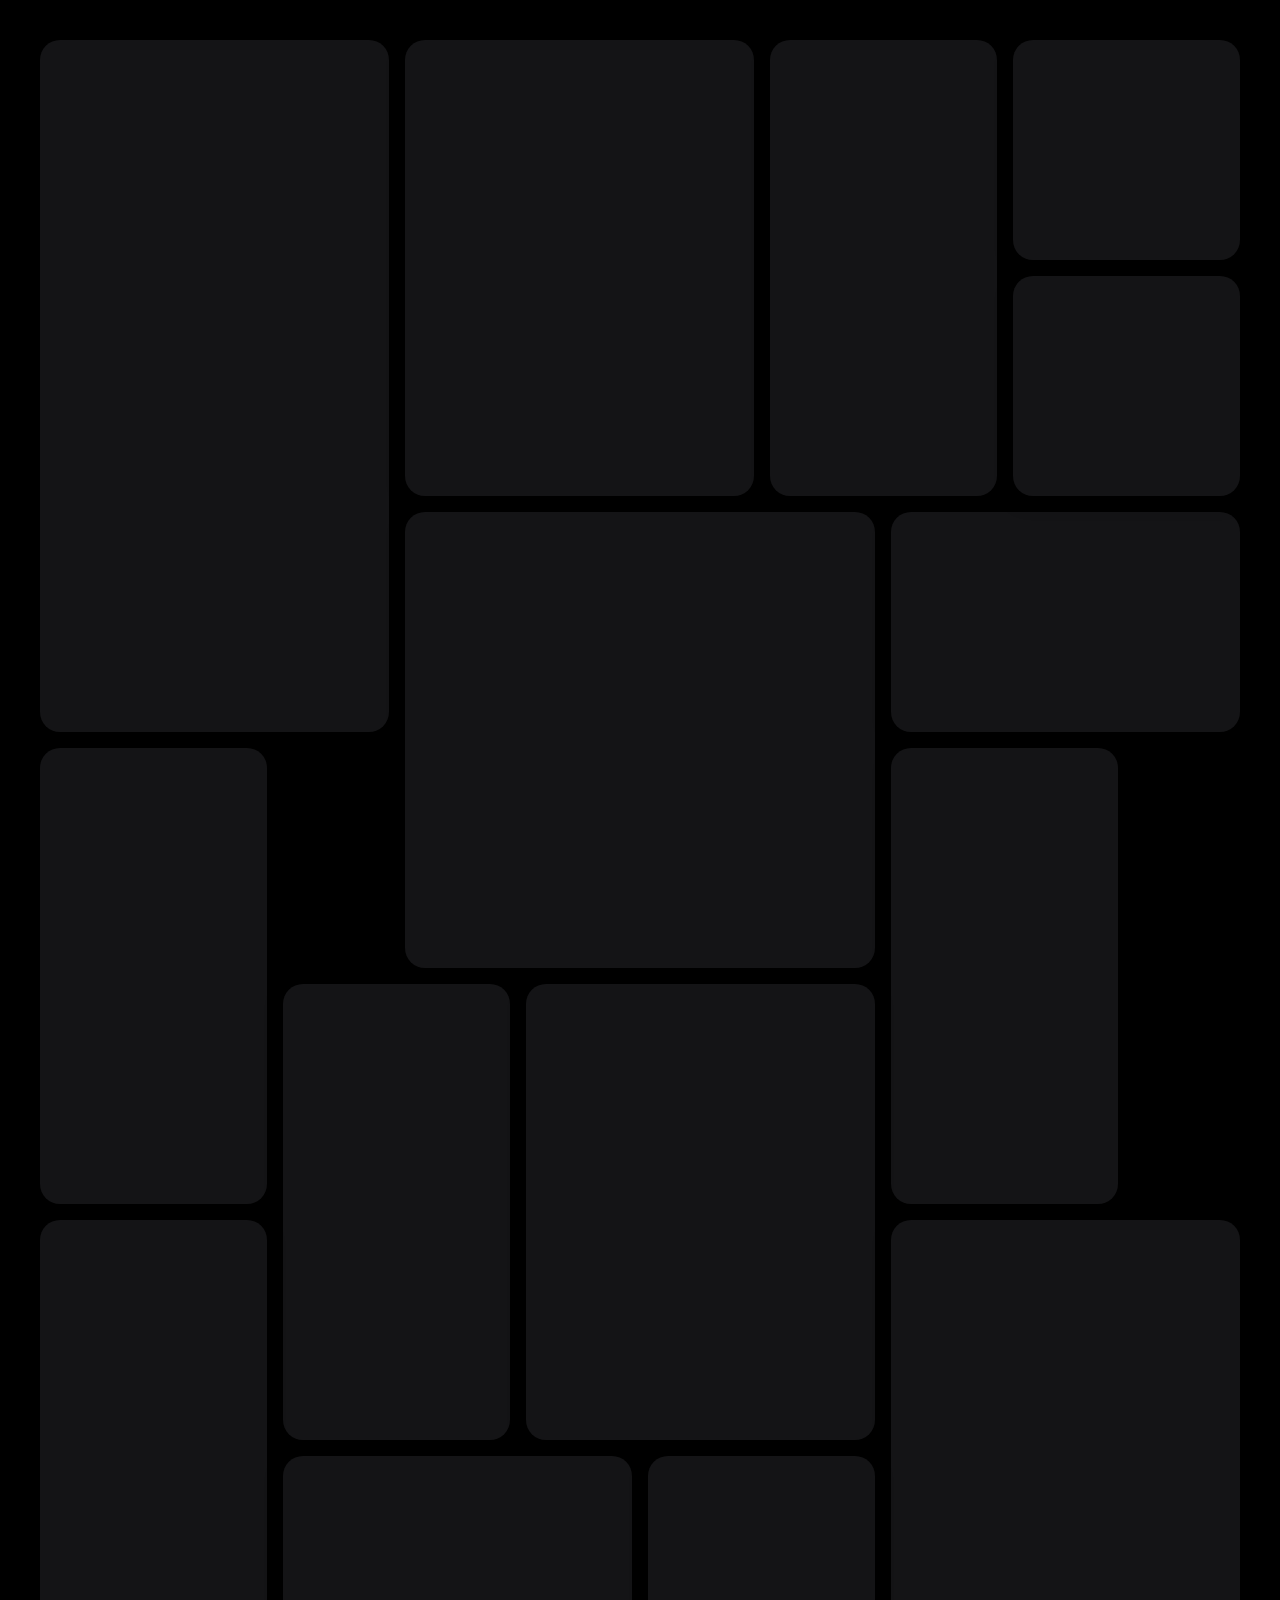
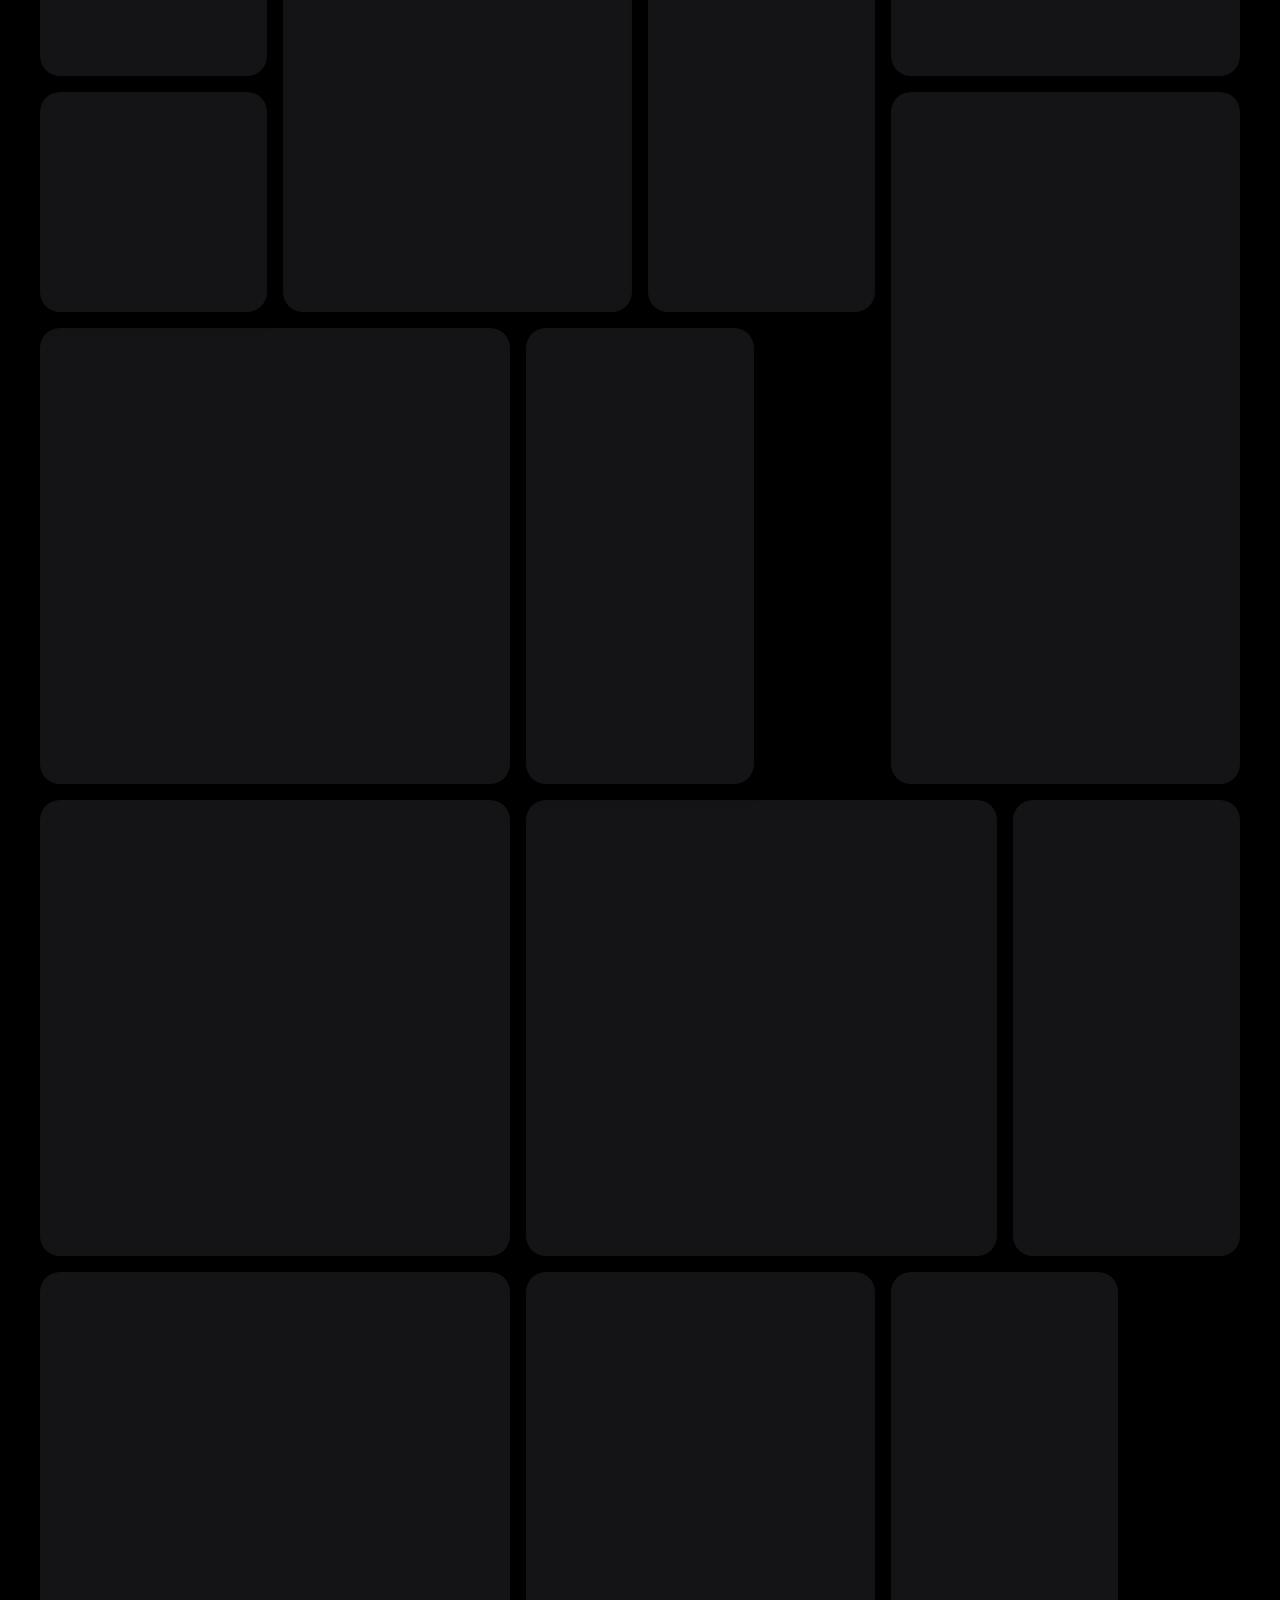
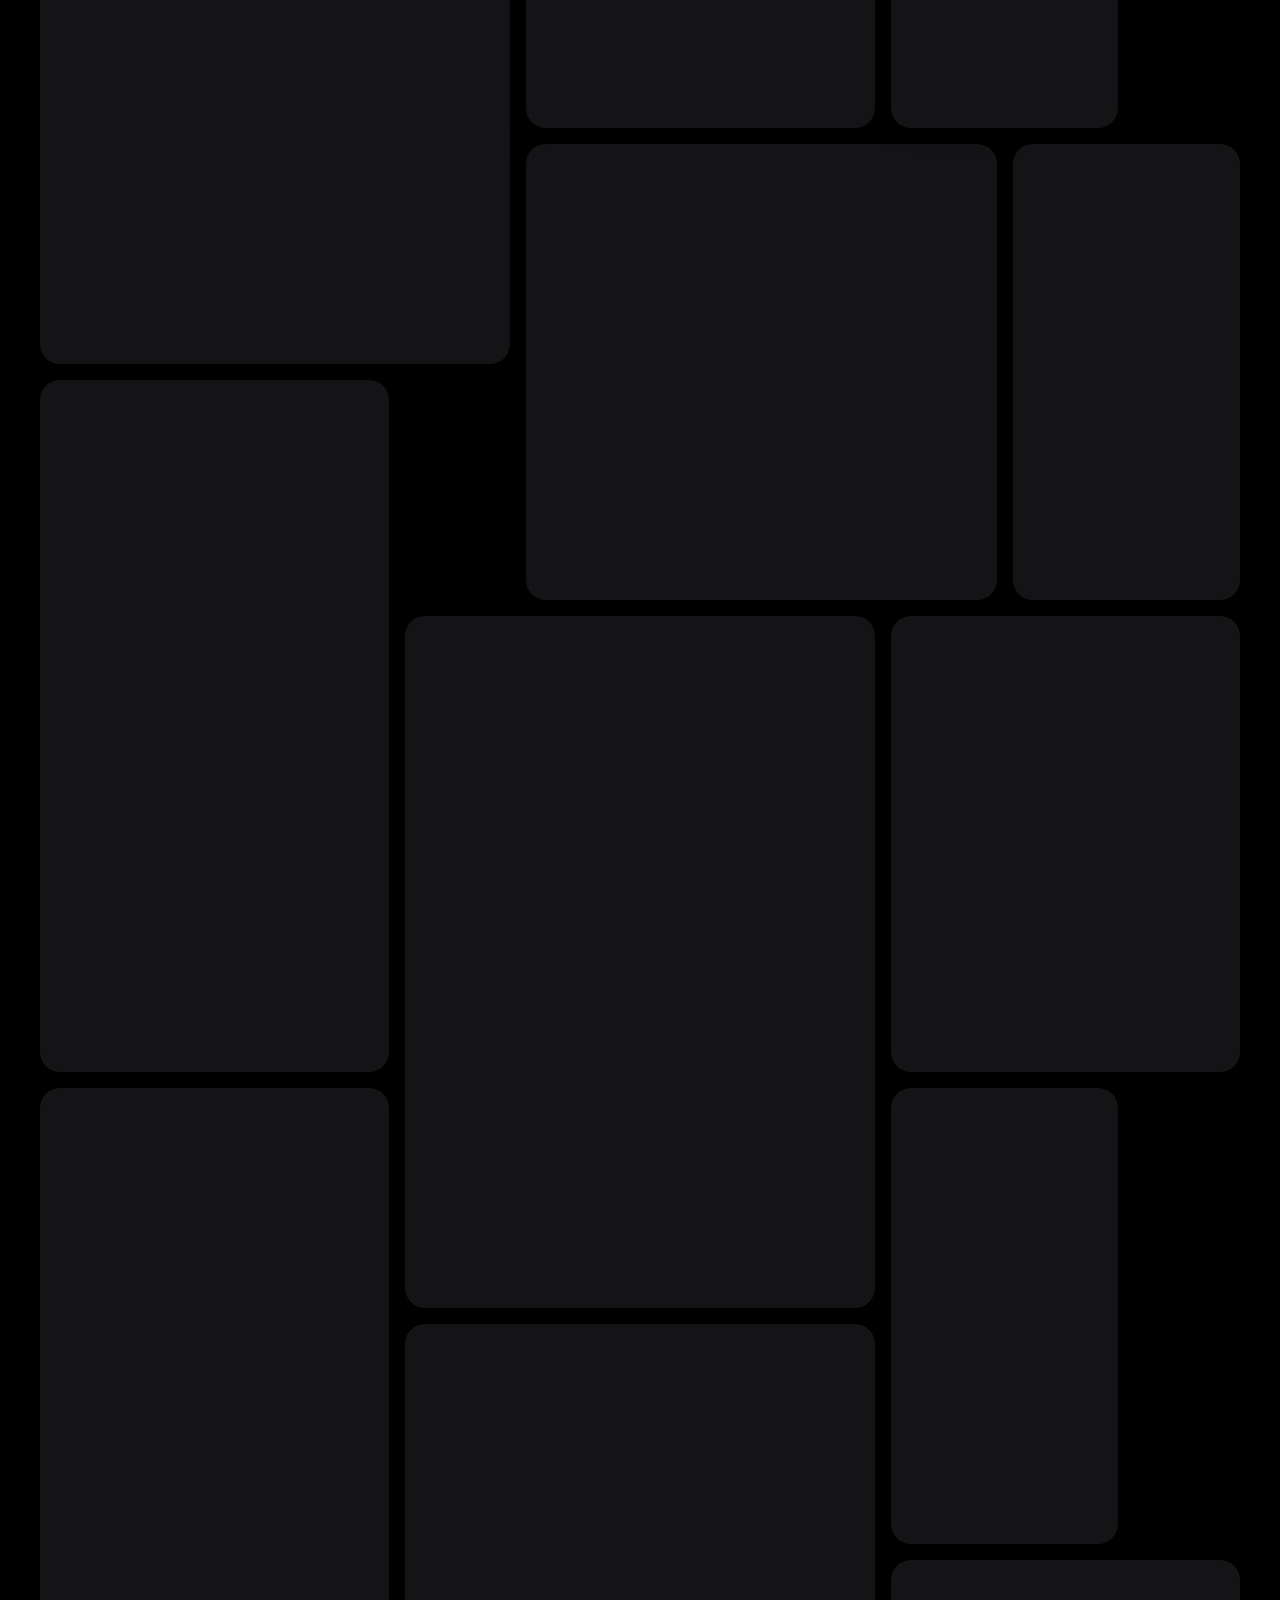
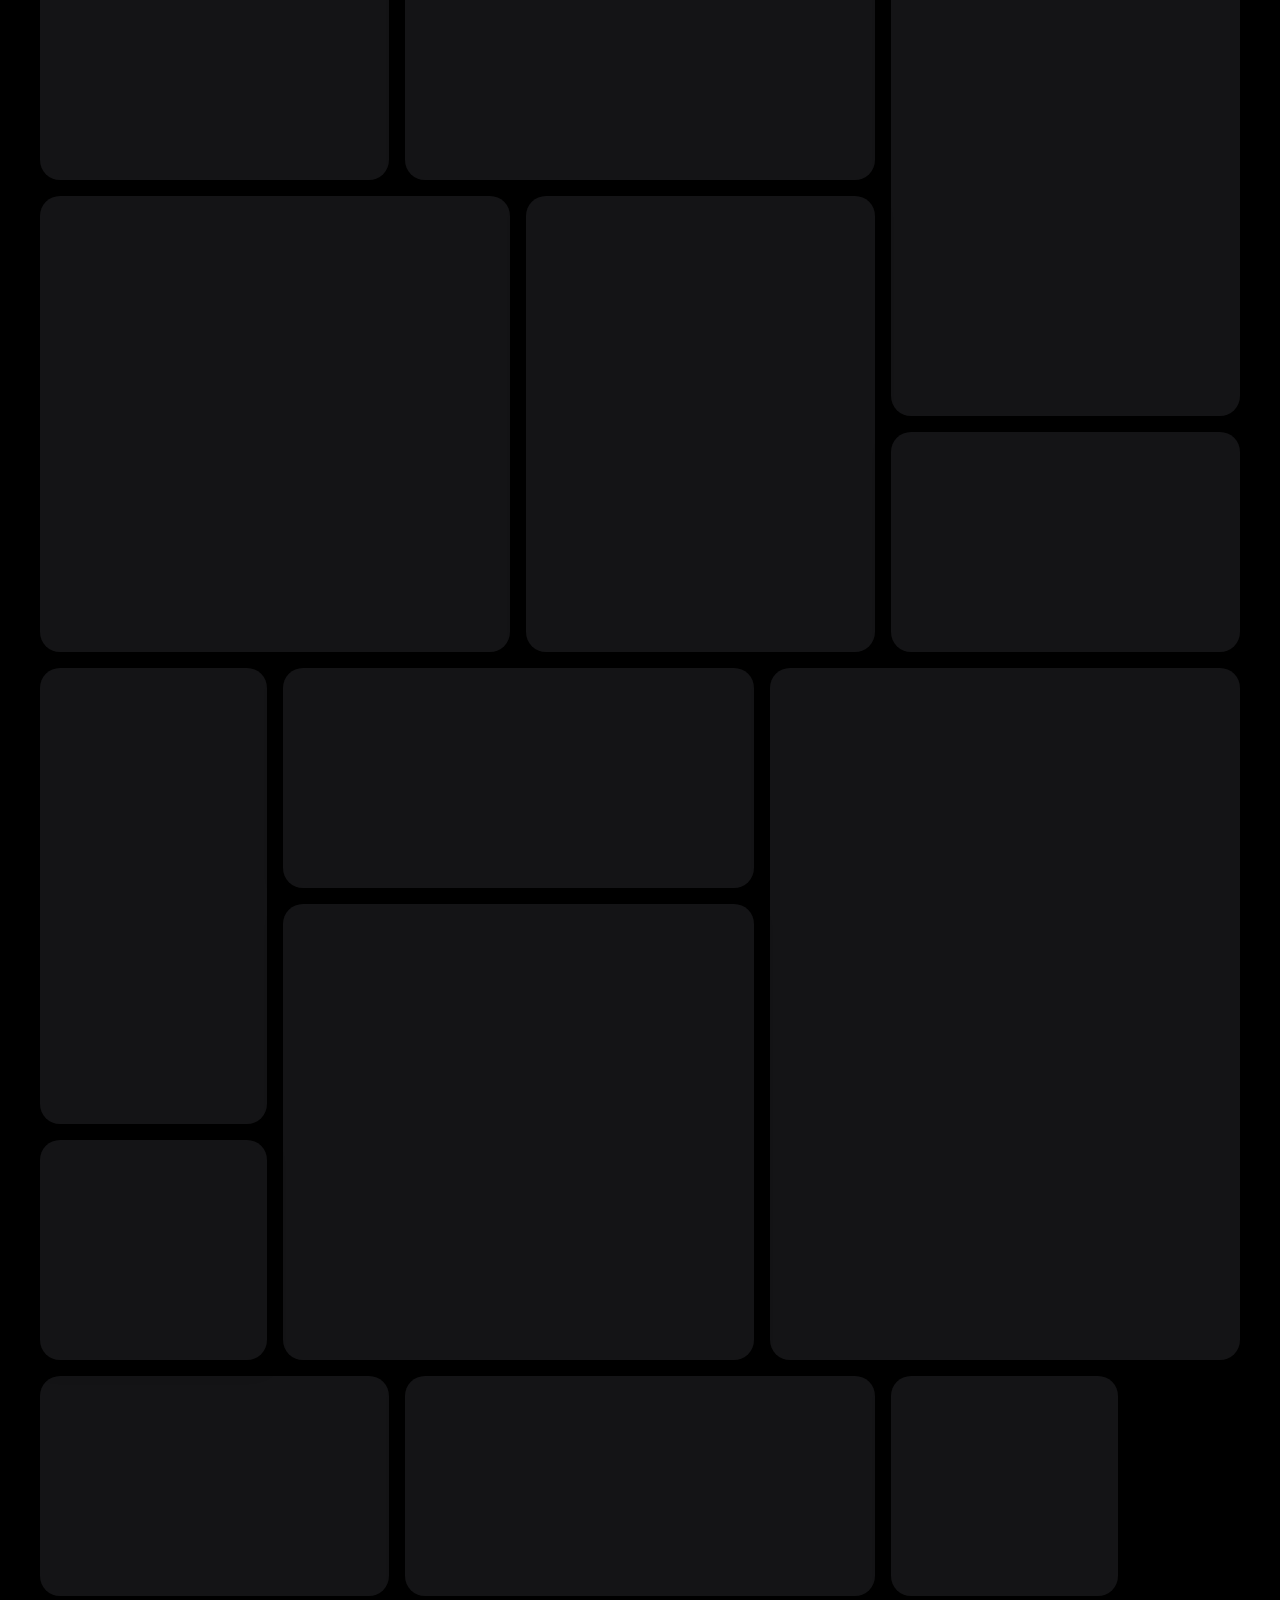
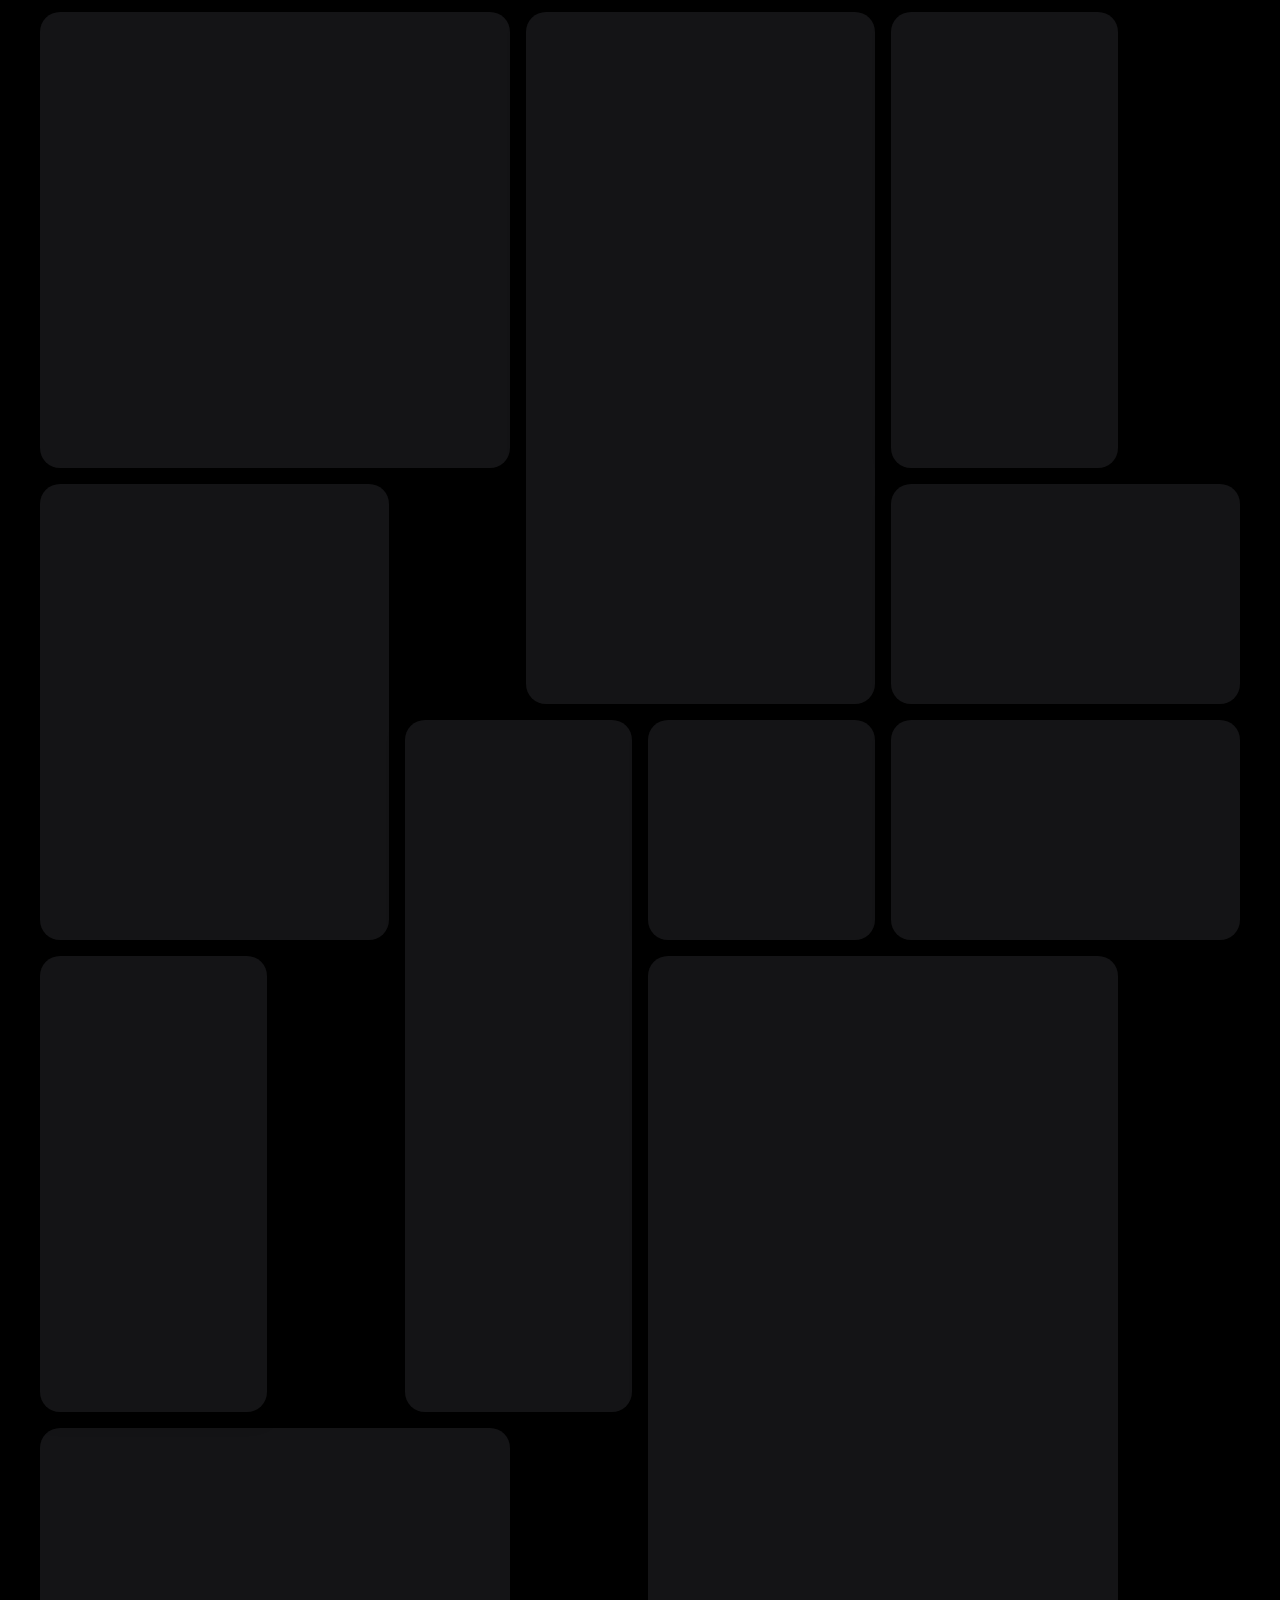
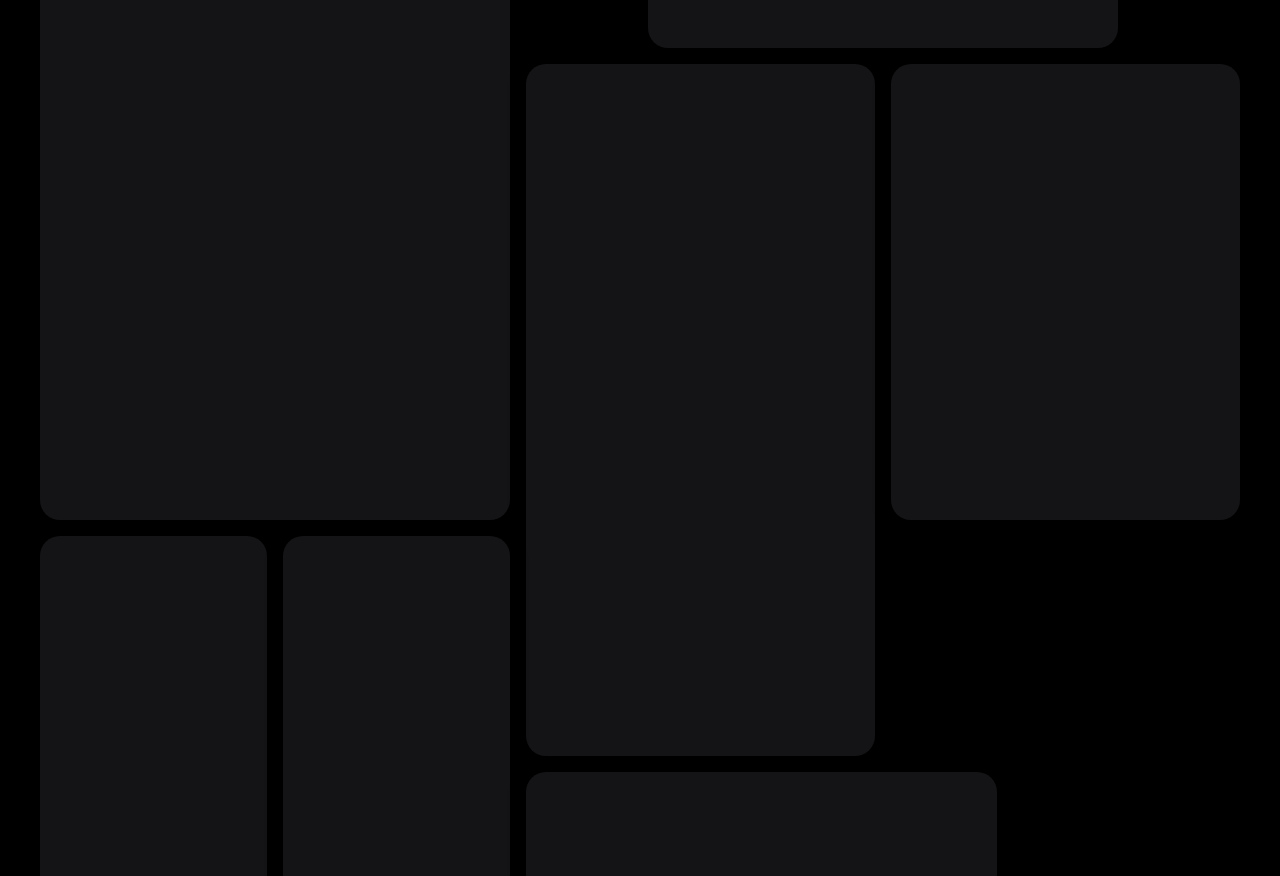
<file: gallery.html>
<!doctype html>
<html lang="id">
<head>
  <meta charset="utf-8" />
  <meta name="viewport" content="width=device-width, initial-scale=1" />
  <title>Dewan Aluminum Gallery</title>
  <style>
    :root { --bg:#0b0b0c; --card:#141416; --muted:#b5b8c5; }
    *{box-sizing:border-box}
    html,body{margin:0;font-family:ui-sans-serif,system-ui,-apple-system,"Segoe UI",Roboto,Helvetica,Arial,"Apple Color Emoji","Segoe UI Emoji";-webkit-font-smoothing:antialiased;text-rendering:optimizeLegibility}

    /* ========== RESPONSIVE SWITCH ========== */
    body{background:#fff;color:#111;margin:0}
    .page,.square-stage{display:none}
    .mobile-shell{display:block}

    @media(min-width:768px){
      html,body{background:#000;color:#fff;overflow-y:auto}
      .page{display:block;padding:40px 20px 120px}
      .square-stage{display:grid;width:100%;max-width:1200px;margin:0 auto;grid-template-columns:repeat(10,1fr);grid-auto-rows:220px;grid-auto-flow:dense;gap:16px}
      .mobile-shell{display:none}
    }

    /* ========== DESKTOP MOZAIK: 10 KOLOM – BESAR & ESTETIK ========== */
    .cell{position:relative;overflow:hidden;border-radius:20px;background:var(--card);cursor:zoom-in;box-shadow:0 6px 16px rgba(0,0,0,.5);transition:all .3s ease}
    .cell:hover{transform:translateY(-6px);box-shadow:0 12px 24px rgba(0,0,0,.6)}
    .cell img{width:100%;height:100%;object-fit:cover;display:block;transition:transform .4s ease}
    @media(hover:hover) and (pointer:fine){.cell:hover img{transform:scale(1.1)}}

    /* ========== LIGHTBOX ========== */
    .lightbox{position:fixed;inset:0;background:rgba(0,0,0,.95);display:none;align-items:center;justify-content:center;z-index:50;backdrop-filter:blur(12px)}
    .lightbox.open{display:flex}
    .lb-track{position:relative;width:100vw;height:100dvh;overflow:hidden;touch-action:pan-y pinch-zoom;display:flex;align-items:center;justify-content:center}
    .lb-strip{display:flex;height:100%;transition:transform .35s ease}
    .lb-slide{min-width:100%;display:grid;place-items:center}
    .lb-slide img{max-width:96vw;max-height:96dvh;width:auto;height:auto;object-fit:contain;user-select:none}
    .lb-close,.lb-prev,.lb-next{position:absolute;top:50%;transform:translateY(-50%);background:rgba(255,255,255,.12);border:1px solid rgba(255,255,255,.3);width:56px;height:56px;border-radius:999px;display:grid;place-items:center;cursor:pointer;backdrop-filter:blur(10px);font-weight:900;color:#fff;font-size:24px}
    .lb-prev{left:24px;z-index:5}
    .lb-next{right:24px;z-index:5}
    .lb-close{top:24px;right:24px;transform:none;z-index:6}

    /* ========== MOBILE ========== */
    .m-topbar{position:sticky;top:0;z-index:10;background:#fff;padding:10px 14px;display:flex;align-items:center;gap:10px;border-bottom:1px solid #eee}
    .m-avatar{width:64px;height:64px;border-radius:999px;background:linear-gradient(135deg,#555,#222);display:grid;place-items:center;font-weight:700;color:#fff;font-size:20px}
    .m-names{display:grid}
    .m-name{font-weight:700;color:#111;font-size:15px}
    .m-id{color:#666;font-size:12px}

    .m-stats-table{width:calc(100% - 88px);border-collapse:collapse;table-layout:fixed;background:#fff;margin:6px 0 4px 14px}
    .m-stats-table td{padding:2px 10px 2px 6px;text-align:left;vertical-align:top}
    .m-stats-table .num{font-weight:800;font-size:16px;color:#111;display:block}
    .m-stats-table .lbl{font-size:11px;color:#666;display:block;margin-top:2px}

    .m-bio{padding:6px 14px 10px;font-size:14px;color:#111;background:#fff;text-align:left}
    .m-cta{display:grid;grid-template-columns:1fr 1fr 44px;gap:8px;padding:8px 14px 12px;background:#fff}
    .btn{height:40px;border-radius:10px;border:1px solid transparent;display:grid;place-items:center;font-weight:600;cursor:pointer;font-size:18px}
    .btn-red{background:#ff3b30;color:#fff}
    .btn-gray{background:#f2f2f2;color:#111;border-color:#e5e7eb}

    .m-tabs{display:flex;gap:18px;padding:10px 14px;background:#fff;border-bottom:1px solid #e5e7eb}
    .m-tab.active{color:#111;position:relative}
    .m-tab.active::after{content:'';position:absolute;bottom:-1px;left:0;right:0;height:2px;background:#111}

    .m-grid{display:grid;grid-template-columns:repeat(3,1fr);gap:2px;background:#fff;padding:2px}
    .m-tile{aspect-ratio:1/1;position:relative;overflow:hidden;cursor:pointer}
    .m-tile img{width:100%;height:100%;object-fit:cover;display:block}

    /* ========== FEED ========== */
    .feed{position:fixed;inset:0;background:#000;display:none;z-index:9999;overflow-y:scroll;scroll-snap-type:y mandatory}
    .feed.open{display:block}
    .feed-item{min-height:100dvh;display:grid;place-items:center;scroll-snap-align:start;position:relative}
    .feed-item img{max-height:100dvh;max-width:100vw;object-fit:contain}

    .icon-col{position:absolute;right:8px;bottom:80px;display:grid;gap:12px;justify-items:center}
    .icon-stack{display:grid;gap:4px;justify-items:center}
    .icon-count{color:#fff;font-size:12px;line-height:1;opacity:.95}
    .icon-plain{width:48px;height:48px;display:grid;place-items:center;border:none;background:transparent;cursor:pointer}
    .icon-plain svg{width:26px;height:26px;stroke:#fff;fill:none;stroke-width:1.8}
    .icon-avatar{width:48px;height:48px;border-radius:999px;background-size:cover;background-position:center;border:1px solid rgba(255,255,255,.6);cursor:pointer}
    .caption{position:absolute;left:14px;right:88px;bottom:88px;color:#fff;font-size:15px;line-height:1.4;text-align:left;font-weight:700;background:rgba(0,0,0,.6);padding:10px 14px;border-radius:10px}

    .feed-close{position:fixed;top:14px;right:14px;width:40px;height:40px;border-radius:999px;background:rgba(255,255,255,.15);border:1px solid rgba(255,0,0,.35);display:grid;place-items:center;z-index:10000;cursor:pointer}

    .feed-bottombar{position:fixed;left:0;right:0;bottom:0;z-index:10001;background:rgba(0,0,0,.6);backdrop-filter:blur(6px);border-top:1px solid rgba(255,255,255,.22);padding:8px 14px 10px}
    .feed-bottombar .bar{display:grid;grid-template-columns:repeat(5,1fr);align-items:end;justify-items:center;gap:8px}
    .feed-bottombar .bar .item{display:grid;justify-items:center}
    .feed-bottombar .bar button{width:42px;height:42px;border-radius:12px;background:transparent;border:none;display:grid;place-items:center;transition:transform .15s ease;cursor:pointer}
    .feed-bottombar .bar button:active{transform:scale(.96)}
    .feed-bottombar svg{width:24px;height:24px;stroke:#fff;fill:none;stroke-width:1.8;opacity:.95}
    .feed-bottombar .label{font-size:9px;line-height:1;color:#fff;opacity:.95;text-align:center;margin-top:2px}
    .feed-bottombar .item:nth-child(3) .label{display:none}
    .feed-sep{position:fixed;left:0;right:0;bottom:56px;height:1px;background:rgba(255,255,255,.22);z-index:10000}

    .feed.open ~ .mobile-shell .m-tabs{display:none!important}
  </style>
</head>
<body>
  <!-- DESKTOP VIEW: 10 KOLOM – BESAR -->
  <main class="page">
    <section class="square-stage" id="stage"></section>
  </main>

  <!-- LIGHTBOX -->
  <div class="lightbox" id="lightbox" aria-hidden="true">
    <button class="lb-close" id="lbClose" aria-label="Tutup">
      <svg width="18" height="18" viewBox="0 0 24 24" fill="none" stroke="currentColor" stroke-width="2"><path d="M18 6 6 18M6 6l12 12"/></svg>
    </button>
    <div class="lb-track" id="lbTrack">
      <div class="lb-strip" id="lbStrip"></div>
      <button class="lb-prev" id="lbPrev" aria-label="Sebelumnya"><</button>
      <button class="lb-next" id="lbNext" aria-label="Berikutnya">></button>
    </div>
  </div>

  <!-- MOBILE VIEW -->
  <div class="mobile-shell">
    <div class="m-topbar">
      <div class="m-avatar">AL</div>
      <div class="m-names">
        <div class="m-name" id="shopName">Dewan Aluminium</div>
        <div class="m-id" id="shopId">@@dewanaluminiumsoppeng</div>
      </div>
    </div>

    <table class="m-stats-table">
      <tr>
        <td><span class="num" id="statFollowing">0</span></td>
        <td><span class="num" id="statFollowers">0</span></td>
        <td><span class="num" id="statLikes">0</span></td>
      </tr>
      <tr>
        <td><span class="lbl">Mengikuti</span></td>
        <td><span class="lbl">Pengikut</span></td>
        <td><span class="lbl">Suka</span></td>
      </tr>
    </table>

    <div class="m-bio" id="shopBio">Konsultasi GRATIS! #Aluminium #KitchenSet #Lemari #Kusen #Pintu #Jendela #ACPTerbaik</div>
    <div class="m-cta">
      <button class="btn btn-red" id="btnFollow">Ikuti</button>
      <button class="btn btn-gray" id="btnMessage">Chat WA</button>
      <button class="btn btn-gray" id="btnMore">V</button>
    </div>

    <div class="m-tabs">
      <div class="m-tab active">Post</div>
    </div>
    <div class="m-grid" id="mGrid"></div>
  </div>

  <!-- FEED -->
  <button class="feed-close" id="feedClose" aria-label="Tutup" style="display:none">
    <svg width="18" height="18" viewBox="0 0 24 24" fill="none" stroke="#ff3b30" stroke-width="2"><path d="M18 6 6 18M6 6l12 12"/></svg>
  </button>
  <div class="feed" id="feed"></div>

  <script>
    // ======= CAPTION: TIKTOK STYLE + #HASHTAG =======
    const TIKTOK_CAPTIONS = [
      "Aluminium Anti Karat #AluminiumPremium #TahanLama",
      "ACP Aesthetic #EksteriorRumah #TahanCuaca",
      "Bahan Import #KualitasTerjamin #AluminiumAsli",
      "Konsultasi GRATIS #FreeSurvey #PengukuranRumah",
      "Pemasangan Rapi #TimProfesional #HasilMaksimal",
      "Anti Jamur & Rayap #BebasPerawatan #HematBiaya",
      "Desain Custom #SesuaiSelera #UnikBanget",
      "Hemat Energi #EcoFriendly #RumahAdem",
      "Harga Terjangkau #MurahTapiKeren #WorthIt",
      "Warna Awet #TidakPudar #TetapBaru",
      "Investasi Cerdas #NilaiJualNaik #PropertiIdaman"
    ];

    // ======= 61 GAMBAR + CAPTION TIKTOK =======
    const IMAGES = Array.from({length: 61}, (_, i) => {
      const num = i + 1;
      const caption = TIKTOK_CAPTIONS[i % TIKTOK_CAPTIONS.length];
      return { src: `img/gbr${num}.jpg`, caption };
    });

    // ======= AVATAR LOKAL =======
    const getLocalAvatar = () => `img/avatar/${Math.floor(Math.random() * 10) + 1}.jpg`;

    // ======= DESKTOP: 10 KOLOM – BESAR & ESTETIK =======
    const stage = document.getElementById('stage');
    function buildDesktopGridMosaic(){
      if(!stage) return;
      stage.innerHTML = '';
      
      const colSizes = [2,2,3,3,4]; // lebih besar
      const rowSizes = [1,2,2,3];   // lebih tinggi

      IMAGES.forEach((img, i) => {
        const cell = document.createElement('div');
        cell.className = 'cell';
        
        const cw = colSizes[Math.floor(Math.random() * colSizes.length)];
        const rh = rowSizes[Math.floor(Math.random() * rowSizes.length)];
        
        cell.style.gridColumn = `span ${cw}`;
        cell.style.gridRow = `span ${rh}`;
        
        const el = document.createElement('img');
        el.loading = i < 6 ? 'eager' : 'lazy';
        el.decoding = 'async';
        el.src = img.src;
        el.alt = img.caption;
        el.width = 600; el.height = 600;
        cell.appendChild(el);
        
        cell.addEventListener('click', () => openLightbox(i));
        stage.appendChild(cell);
      });
    }

    // ======= LIGHTBOX =======
    let currentIndex = 0;
    const lightbox = document.getElementById('lightbox');
    const lbStrip = document.getElementById('lbStrip');

    function openLightbox(index){
      currentIndex = index;
      lbStrip.innerHTML = '';
      IMAGES.forEach((img, i) => {
        const slide = document.createElement('div');
        slide.className = 'lb-slide';
        const imgEl = document.createElement('img');
        imgEl.src = img.src;
        imgEl.alt = img.caption;
        imgEl.loading = 'eager';
        slide.appendChild(imgEl);
        lbStrip.appendChild(slide);
      });
      updateStrip();
      lightbox.classList.add('open');
      lightbox.setAttribute('aria-hidden', 'false');
    }

    function closeLightbox(){ lightbox.classList.remove('open'); lightbox.setAttribute('aria-hidden','true'); }
    function updateStrip(){ lbStrip.style.transform = `translateX(${-currentIndex * 100}%)`; }

    document.getElementById('lbClose').addEventListener('click', closeLightbox);
    document.getElementById('lbNext').addEventListener('click', () => { currentIndex = (currentIndex + 1) % IMAGES.length; updateStrip(); });
    document.getElementById('lbPrev').addEventListener('click', () => { currentIndex = (currentIndex - 1 + IMAGES.length) % IMAGES.length; updateStrip(); });
    lightbox.addEventListener('click', e => { if (e.target === lightbox) closeLightbox(); });

    // ======= MOBILE & FEED =======
    const mGrid = document.getElementById('mGrid');
    const feed = document.getElementById('feed');
    const feedClose = document.getElementById('feedClose');

    function buildMobileGrid(){
      if(!mGrid) return; mGrid.innerHTML = '';
      IMAGES.forEach((img, i) => {
        const t = document.createElement('div');
        t.className = 'm-tile';
        t.innerHTML = `<img loading="lazy" src="${img.src}" alt="${img.caption}" width="100" height="100">`;
        t.addEventListener('click', () => openFeed(i));
        mGrid.appendChild(t);
      });
    }

    function openFeed(index){
      feed.innerHTML = '';
      IMAGES.forEach(({src, caption}, i) => {
        const slide = document.createElement('div');
        slide.className = 'feed-item';
        const topAvatar = getLocalAvatar();
        const bottomAvatar = getLocalAvatar();
        const fmt = n => n.toLocaleString('id-ID');
        const rc = () => Math.floor(Math.random() * (9800 - 1200 + 1)) + 1200;
        const [likeC, cmtC, favC, shareC] = [rc(), rc(), rc(), rc()].map(fmt);

        slide.innerHTML = `
          <img src="${src}" alt="${caption}">
          <div class="icon-col">
            <div class="icon-avatar" role="button" tabindex="0" aria-label="Lihat profil" style="background-image:url('${topAvatar}');"></div>
            <div class="icon-stack"><button class="icon-plain" aria-label="Suka ${likeC}"><svg viewBox="0 0 24 24"><path d="M20.8 12.5c0 4.7-8.8 9.4-8.8 9.4S3.2 17.2 3.2 12.5a5.6 5.6 0 0 1 9.3-4c1.1 1 1.5 1.5 1.5 1.5s.5-.5 1.6-1.5a5.6 5.6 0 0 1 5.2 4z"/></svg></button><div class="icon-count">${likeC}</div></div>
            <div class="icon-stack"><button class="icon-plain" aria-label="Komentar ${cmtC}"><svg viewBox="0 0 24 24"><path d="M21 12a8 8 0 0 1-8 8H7l-4 4v-6a8 8 0 1 1 18-6z"/></svg></button><div class="icon-count">${cmtC}</div></div>
            <div class="icon-stack"><button class="icon-plain" aria-label="Favorit ${favC}"><svg viewBox="0 0 24 24"><path d="M6 2h12v20l-6-3-6 3V2z"/></svg></button><div class="icon-count">${favC}</div></div>
            <div class="icon-stack"><button class="icon-plain" aria-label="Bagikan ${shareC}"><svg viewBox="0 0 24 24"><path d="M4 12h9m0 0-3-3m3 3-3 3M14 5h6v14h-6"/></svg></button><div class="icon-count">${shareC}</div></div>
            <div class="icon-avatar" role="button" tabindex="0" aria-label="Lihat profil" style="background-image:url('${bottomAvatar}');"></div>
          </div>
          <div class="caption">${caption}</div>`;
        feed.appendChild(slide);
      });

      feed.classList.add('open'); feedClose.style.display = 'grid';
      if (!document.querySelector('.feed-bottombar')) {
        const sep = Object.assign(document.createElement('div'), {className: 'feed-sep'}); document.body.appendChild(sep);
        const bar = Object.assign(document.createElement('div'), {className: 'feed-bottombar'});
        bar.innerHTML = `<div class="bar">
          <div class="item"><button title="Beranda" aria-label="Beranda"><svg viewBox="0 0 24 24"><path d="M3 10l9-7 9 7v10a2 2 0 0 1-2 2h-4V12H9v10H5a2 2 0 0 1-2-2V10z"/></svg></button><div class="label">Beranda</div></div>
          <div class="item"><button title="Toko" aria-label="Toko"><svg viewBox="0 0 24 24"><path d="M3 7h18l-2 12H5L3 7zm4-4h10l2 4H5l2-4z"/></svg></button><div class="label">Toko</div></div>
          <div class="item"><button title="Tambah" aria-label="Tambah"><svg viewBox="0 0 24 24"><path d="M12 5v14M5 12h14"/></svg></button><div class="label" style="display:none"></div></div>
          <div class="item"><button title="Pesan" aria-label="Pesan"><svg viewBox="0 0 24 24"><path d="M21 12a8 8 0 0 1-8 8H7l-4 4v-6a8 8 0 1 1 18-6z"/></svg></button><div class="label">Pesan</div></div>
          <div class="item"><button title="Profil" aria-label="Profil"><svg viewBox="0 0 24 24"><path d="M12 12a5 5 0 1 0-5-5 5 5 0 0 0 5 5zm0 2c-5 0-9 2.5-9 5v3h18v-3c0-2.5-4-5-9-5z"/></svg></button><div class="label">Profil</div></div>
        </div>`;
        document.body.appendChild(bar);
      }
      feed.children[index]?.scrollIntoView({behavior: 'instant', block: 'start'});
    }

    function closeFeed(){
      feed.classList.remove('open'); feedClose.style.display = 'none';
      document.querySelectorAll('.feed-bottombar, .feed-sep').forEach(el => el.remove());
    }
    feedClose.addEventListener('click', closeFeed);

    // ======= INIT =======
    let currentMode = null;
    function init(){
      const isMobile = window.matchMedia('(max-width: 767px)').matches;
      if (isMobile === currentMode) return;
      if (isMobile) buildMobileGrid(); else buildDesktopGridMosaic();
      currentMode = isMobile;

      const fmt = n => n.toLocaleString('id-ID');
      const rand = (a,b) => Math.floor(Math.random() * (b-a+1)) + a;
      ['statFollowing', 'statFollowers', 'statLikes'].forEach(id => {
        const el = document.getElementById(id);
        if (el) el.textContent = fmt(rand(1200, 9800));
      });
    }

    let wasMobile = window.matchMedia('(max-width: 767px)').matches;
    window.addEventListener('resize', () => {
      const isMobile = window.matchMedia('(max-width: 767px)').matches;
      if (isMobile !== wasMobile) {
        wasMobile = isMobile;
        if (feed.classList.contains('open')) closeFeed();
        init();
      }
    });

    init();
  </script>
</body>
</html>
</file>
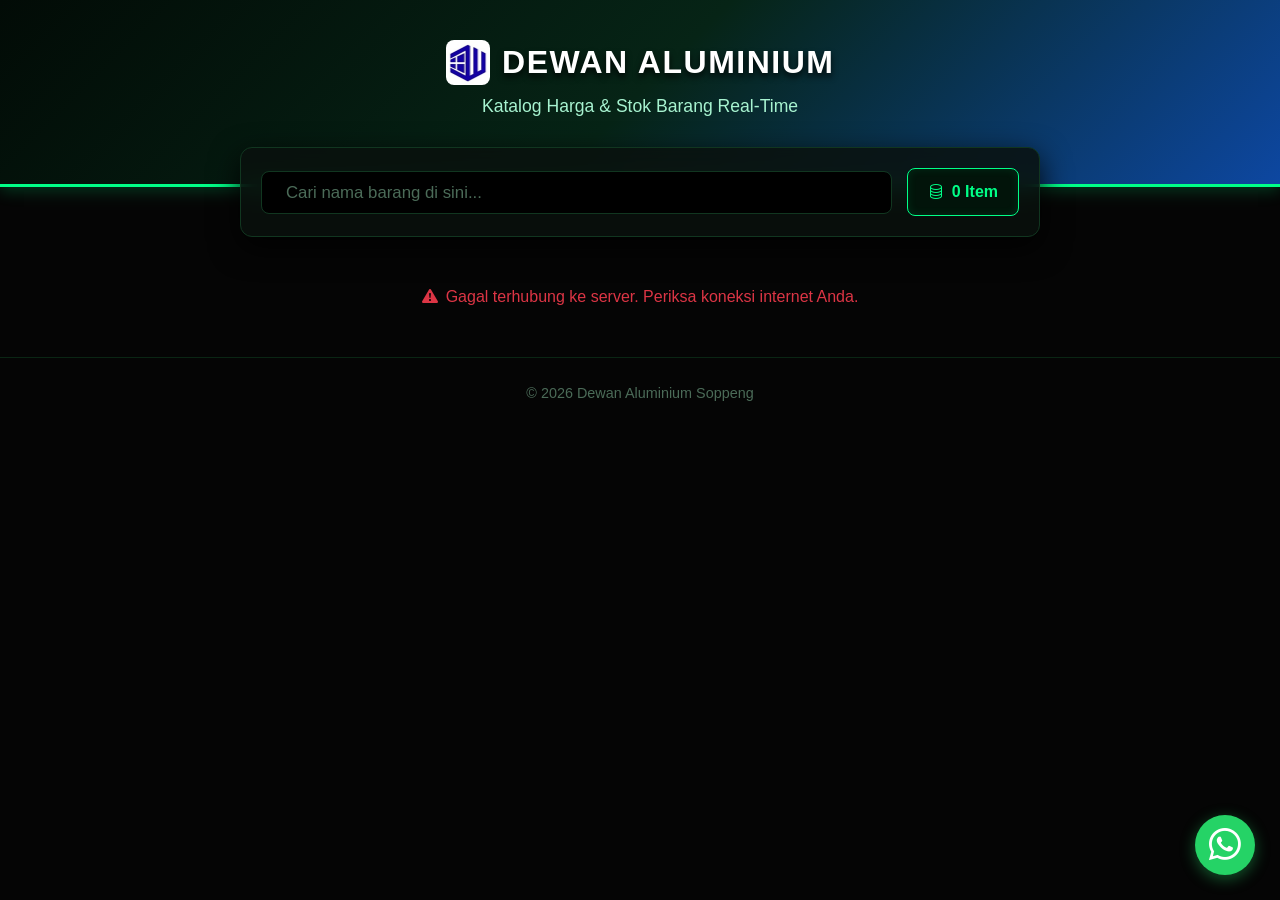
<file: Search.html>
<!DOCTYPE html>
<html lang="id">
<head>
  <meta charset="UTF-8">
  <meta name="viewport" content="width=device-width, initial-scale=1.0">
  <title>Pencarian Barang Dewan Aluminium</title>
  
  <link href="https://cdn.jsdelivr.net/npm/bootstrap@5.3.0/dist/css/bootstrap.min.css" rel="stylesheet">
  <link rel="stylesheet" href="https://cdn.jsdelivr.net/npm/bootstrap-icons@1.11.1/font/bootstrap-icons.css">
  
  <style>
    body { 
      background-color: #050505; 
      color: #ffffff; 
      font-family: 'Segoe UI', Tahoma, Geneva, Verdana, sans-serif; 
    }
    
    .header-toko { 
      background: linear-gradient(135deg, #020b06 0%, #062416 50%, #0d47a1 100%); 
      color: #ffffff; 
      padding: 40px 15px 65px 15px; 
      text-align: center; 
      border-bottom: 3px solid #00ff87; 
      box-shadow: 0 4px 15px rgba(0, 255, 135, 0.2);
    }
    
    .header-toko h2 { 
      font-weight: 800; 
      letter-spacing: 1.5px; 
      text-transform: uppercase; 
      text-shadow: 0 4px 6px rgba(0,0,0,0.8); 
      display: flex;
      align-items: center;
      justify-content: center;
      gap: 12px;
    }
    
    /* CSS UNTUK LOGO BASE64 */
    .logo-base64 {
      height: 45px; /* Atur besar kecil logo di sini */
      width: auto;
      object-fit: contain;
      border-radius: 8px; /* Opsional: jika ingin logonya agak membulat */
    }

    .header-toko p { color: #a7f3d0; font-size: 1.1rem; }
    
    .search-wrapper { 
      max-width: 800px; 
      margin: -40px auto 20px auto; 
      background: rgba(10, 17, 13, 0.85); 
      backdrop-filter: blur(10px); 
      padding: 20px; 
      border-radius: 12px; 
      box-shadow: 0 10px 30px rgba(0, 0, 0, 0.9); 
      border: 1px solid #113620;
    }
    
    .input-group-custom { display: flex; gap: 15px; align-items: center; }

    .search-wrapper input { 
      background-color: #000000;
      border: 1px solid #113620;
      color: #ffffff;
      border-radius: 8px; 
      font-size: 1.05rem; 
    }
    
    .search-wrapper input:focus {
      background-color: #050505;
      color: #ffffff;
      border-color: #00ff87;
      box-shadow: 0 0 0 0.25rem rgba(0, 255, 135, 0.2);
    }
    
    .search-wrapper input::placeholder { color: #4b6b58; }
    
    .item-count-badge {
      background-color: #02140a;
      border: 1px solid #00ff87;
      color: #00ff87;
      padding: 0 20px;
      border-radius: 8px;
      font-weight: 600;
      white-space: nowrap;
      display: flex;
      align-items: center;
      height: 48px; 
      box-shadow: inset 0 0 10px rgba(0, 255, 135, 0.1);
    }
    
    .btn-clear {
      position: absolute; right: 15px; top: 50%;
      transform: translateY(-50%); background: none;
      border: none; color: #4b6b58; z-index: 10; display: none; 
    }
    
    .btn-clear:hover { color: #00ff87; }
    
    .table-card {
      background: #000000; border-radius: 12px; padding: 0;
      box-shadow: 0 4px 20px rgba(0, 255, 135, 0.08); 
      overflow: hidden; margin-bottom: 40px; border: 1px solid #113620;
    }
    
    .table { margin-bottom: 0; --bs-table-bg: transparent; color: #ffffff; }
    
    .table thead th { 
      background-color: #020b06 !important; color: #00ff87; font-weight: 700; 
      text-transform: uppercase; font-size: 0.85rem; letter-spacing: 1px;
      position: sticky; top: 0; z-index: 5;
      border-bottom: 2px solid #00ff87 !important; padding: 15px 10px;
    }
    
    .table tbody tr { background: linear-gradient(90deg, #000000 0%, #061c0e 50%, #000000 100%); transition: all 0.2s ease-in-out; }
    .table tbody td { border-bottom: 1px solid #0a2614 !important; padding: 16px 10px; color: #ffffff !important; background-color: transparent !important; vertical-align: middle; }
    .table tbody tr:hover { background: linear-gradient(90deg, #02140a 0%, #0c381c 50%, #02140a 100%); transform: scale(1.005); } 
    
    .harga-text { color: #00ff87 !important; font-weight: 700; font-size: 1.1rem; } 
    .nama-barang { font-weight: 600; color: #f8f9fa !important; font-size: 1.05rem; }
    .kolom-satuan { color: #8bb39b !important; font-size: 0.9rem; }
    
    .table-container-scroll { max-height: 65vh; overflow-y: auto; }
    .table-container-scroll::-webkit-scrollbar { width: 8px; }
    .table-container-scroll::-webkit-scrollbar-track { background: #000000; }
    .table-container-scroll::-webkit-scrollbar-thumb { background: #113620; border-radius: 4px; }
    .table-container-scroll::-webkit-scrollbar-thumb:hover { background: #00ff87; }
    
    .badge-stok-ada { background-color: #00ff87; color: #000000; font-weight: 800; font-size: 0.85rem; letter-spacing: 0.5px; }
    .badge-stok-habis { background-color: #ff4d4d; color: #ffffff; font-weight: 800; font-size: 0.85rem; letter-spacing: 0.5px; }
    
    .floating-wa {
      position: fixed; bottom: 25px; right: 25px; background-color: #25D366; color: white;
      width: 60px; height: 60px; border-radius: 50%; display: flex; align-items: center;
      justify-content: center; font-size: 32px; box-shadow: 0 4px 15px rgba(37, 211, 102, 0.4);
      z-index: 1000; transition: all 0.3s ease; text-decoration: none;
    }
    
    .floating-wa:hover { background-color: #1ebe57; color: white; transform: scale(1.1); box-shadow: 0 6px 20px rgba(37, 211, 102, 0.6); }
    
    .footer { text-align: center; padding: 25px; color: #4b6b58; font-size: 0.9rem; border-top: 1px solid #0a2614; margin-top: 20px;}
    #statusSync { display: none; font-size: 0.85rem; color: #00ff87; margin-top: 10px; font-weight: bold;}
    
    @media (max-width: 768px) {
      .input-group-custom { flex-direction: column; align-items: stretch; }
      .item-count-badge { justify-content: center; }
    }
  </style>
</head>
<body>

  <div class="header-toko">
    <h2>
      <img src="[data-uri]" alt="Logo" class="logo-base64">
      DEWAN ALUMINIUM
    </h2>
    <p class="mb-0">Katalog Harga & Stok Barang Real-Time</p>
  </div>

  <div class="container">
    <div class="search-wrapper">
      <div class="input-group-custom">
        <div class="position-relative flex-grow-1">
          <input type="text" id="kolomCari" class="form-control form-control-lg ps-4" placeholder="Cari nama barang di sini..." autocomplete="off">
          <button id="btnClear" class="btn-clear"><i class="bi bi-x-circle-fill fs-5"></i></button>
        </div>
        <div class="item-count-badge" id="infoJumlah">
          <i class="bi bi-database me-2"></i> <span id="angkaJumlah">0</span> &nbsp;Item
        </div>
      </div>
      <div id="statusSync" class="text-center"><i class="bi bi-arrow-repeat me-1"></i>Meningkatkan data dari server...</div>
    </div>

    <div id="statusLoading" class="text-center my-5">
      <div class="spinner-border" style="color: #00ff87;" role="status"></div>
      <p class="mt-3 fw-bold" style="color: #00ff87;">Menghubungkan ke database toko...</p>
    </div>

    <div class="table-card" id="tabelContainer" style="display: none;">
      <div class="table-responsive table-container-scroll">
        <table class="table table-hover align-middle">
          <thead>
            <tr>
              <th style="width: auto;"><i class="bi bi-box-seam me-2"></i>Nama Barang</th>
              <th class="text-center" style="width: 15%;">Satuan</th>
              <th class="text-end" style="width: 25%;">Harga</th>
              <th class="text-center" style="width: 15%;">Stok</th>
            </tr>
          </thead>
          <tbody id="isiTabel"></tbody>
        </table>
      </div>
    </div>
  </div>

  <div class="footer">
    &copy; 2026 Dewan Aluminium Soppeng
  </div>

  <a href="https://wa.me/6285150520292" target="_blank" class="floating-wa" title="Hubungi Kami via WhatsApp">
    <i class="bi bi-whatsapp"></i>
  </a>

  <script>
    // ⚠️ MASUKKAN URL API ANDA DI SINI ⚠️
    const URL_API_KASIR = "https://script.google.com/macros/s/AKfycbyaOcxsWdUXUh1px4RgCzovp6lk4NItG0hcXayuw38jCkd4reix7Cz9Qrf-PQLUQhCErw/exec?action=katalog";
    
    let dataKatalogAsli = [];
    let timeoutKetik = null;

    const kolomCari = document.getElementById('kolomCari');
    const btnClear = document.getElementById('btnClear');
    const infoJumlah = document.getElementById('infoJumlah');

    window.onload = async function() {
      const dataLama = localStorage.getItem('katalog_dewan_aluminium_glow');
      
      if (dataLama) {
        persiapkanData(JSON.parse(dataLama));
        tampilkanUI();
        prosesDataDanRender(); 
        document.getElementById('statusSync').style.display = 'block';
      }

      try {
        const response = await fetch(URL_API_KASIR);
        if (!response.ok) throw new Error('Gagal mengambil data');
        const data = await response.json();
        
        persiapkanData(data);
        localStorage.setItem('katalog_dewan_aluminium_glow', JSON.stringify(dataKatalogAsli));
        
        tampilkanUI();
        document.getElementById('statusSync').style.display = 'none';
        prosesDataDanRender();
        
      } catch (error) {
        if(!dataLama) { 
          document.getElementById('statusLoading').innerHTML = "<span class='text-danger'><i class='bi bi-exclamation-triangle-fill me-2'></i>Gagal terhubung ke server. Periksa koneksi internet Anda.</span>";
        }
        document.getElementById('statusSync').style.display = 'none';
      }
    };

    function persiapkanData(dataMentah) {
      dataKatalogAsli = dataMentah.filter(b => b.nama && b.nama.toString().trim() !== "");
    }

    function tampilkanUI() {
      document.getElementById('statusLoading').style.display = 'none';
      document.getElementById('tabelContainer').style.display = 'block';
    }

    // FUNGSI MULTI-KEYWORD SEARCH & TANPA LIMIT
    function prosesDataDanRender() {
      const kataKunciMentah = kolomCari.value.toLowerCase().trim();

      if (kataKunciMentah === "") {
        infoJumlah.innerHTML = `<i class="bi bi-database me-2"></i> <span>${dataKatalogAsli.length}</span> &nbsp;Total`;
        renderTabel([]); // Tetap dikosongkan saat pertama load
        return;
      }

      // Memecah kata kunci berdasarkan spasi (contoh: "hollow x-men" menjadi ["hollow", "x-men"])
      const arrayKataKunci = kataKunciMentah.split(/\s+/);

      // Filter: Harus mengandung SEMUA kata yang diketik (di posisi mana saja)
      let dataOlahan = dataKatalogAsli.filter(b => {
        const namaBarang = b.nama.toLowerCase();
        return arrayKataKunci.every(kata => namaBarang.includes(kata));
      });

      infoJumlah.innerHTML = `<i class="bi bi-search me-2"></i> <span>${dataOlahan.length}</span> &nbsp;Ditemukan`;

      // Render SEMUA hasil tanpa dilimit
      renderTabel(dataOlahan);
    }

    function renderTabel(data) {
      const tbody = document.getElementById('isiTabel');
      
      if (data.length === 0) {
        if (kolomCari.value.trim() === "") {
          tbody.innerHTML = `
            <tr>
              <td colspan="4" class="text-center py-5">
                <i class="bi bi-keyboard fs-1 mb-3 d-block" style="color: #113620;"></i>
                <span style="color: #8bb39b; font-size: 1.1rem;">Ketik nama barang untuk memunculkan data...</span>
              </td>
            </tr>`;
        } else {
          tbody.innerHTML = `
            <tr>
              <td colspan="4" class="text-center py-5">
                <i class="bi bi-search fs-1 mb-3 d-block" style="color: #113620;"></i>
                <span style="color: #8bb39b; font-size: 1.1rem;">Barang tidak ditemukan.</span>
              </td>
            </tr>`;
        }
        return;
      }

      let htmlKumpulan = "";
      data.forEach(barang => {
        let stokAngka = (barang.stok && !isNaN(barang.stok)) ? Number(barang.stok) : 0;
        let badgeStok = stokAngka > 0 
          ? `<span class="badge badge-stok-ada rounded-pill px-3 py-2"><i class="bi bi-check-circle-fill me-1"></i>${stokAngka}</span>` 
          : `<span class="badge badge-stok-habis rounded-pill px-3 py-2"><i class="bi bi-x-circle-fill me-1"></i>Habis</span>`;

        // Menghapus syarat "barang.harga" yang pertama agar angka 0 tidak dianggap false
        let teksHarga = (barang.harga !== "" && barang.harga !== null && !isNaN(barang.harga)) 
          ? `Rp ${Number(barang.harga).toLocaleString('id-ID')}` 
          : `<span style="color:#4b6b58;">-</span>`;

        let teksSatuan = (barang.satuan && barang.satuan.trim() !== "") ? barang.satuan : "-";

        htmlKumpulan += `
          <tr>
            <td class="nama-barang text-wrap">${barang.nama}</td>
            <td class="text-center kolom-satuan">${teksSatuan}</td>
            <td class="text-end harga-text">${teksHarga}</td>
            <td class="text-center">${badgeStok}</td>
          </tr>
        `;
      });
      
      tbody.innerHTML = htmlKumpulan;
    }

    kolomCari.addEventListener('input', function(e) {
      btnClear.style.display = e.target.value.length > 0 ? 'block' : 'none';
      
      clearTimeout(timeoutKetik);
      timeoutKetik = setTimeout(() => {
        prosesDataDanRender();
      }, 300); 
    });

    btnClear.addEventListener('click', function() {
      kolomCari.value = "";
      btnClear.style.display = 'none';
      kolomCari.focus();
      prosesDataDanRender();
    });

  </script>
</body>
</html>
</file>
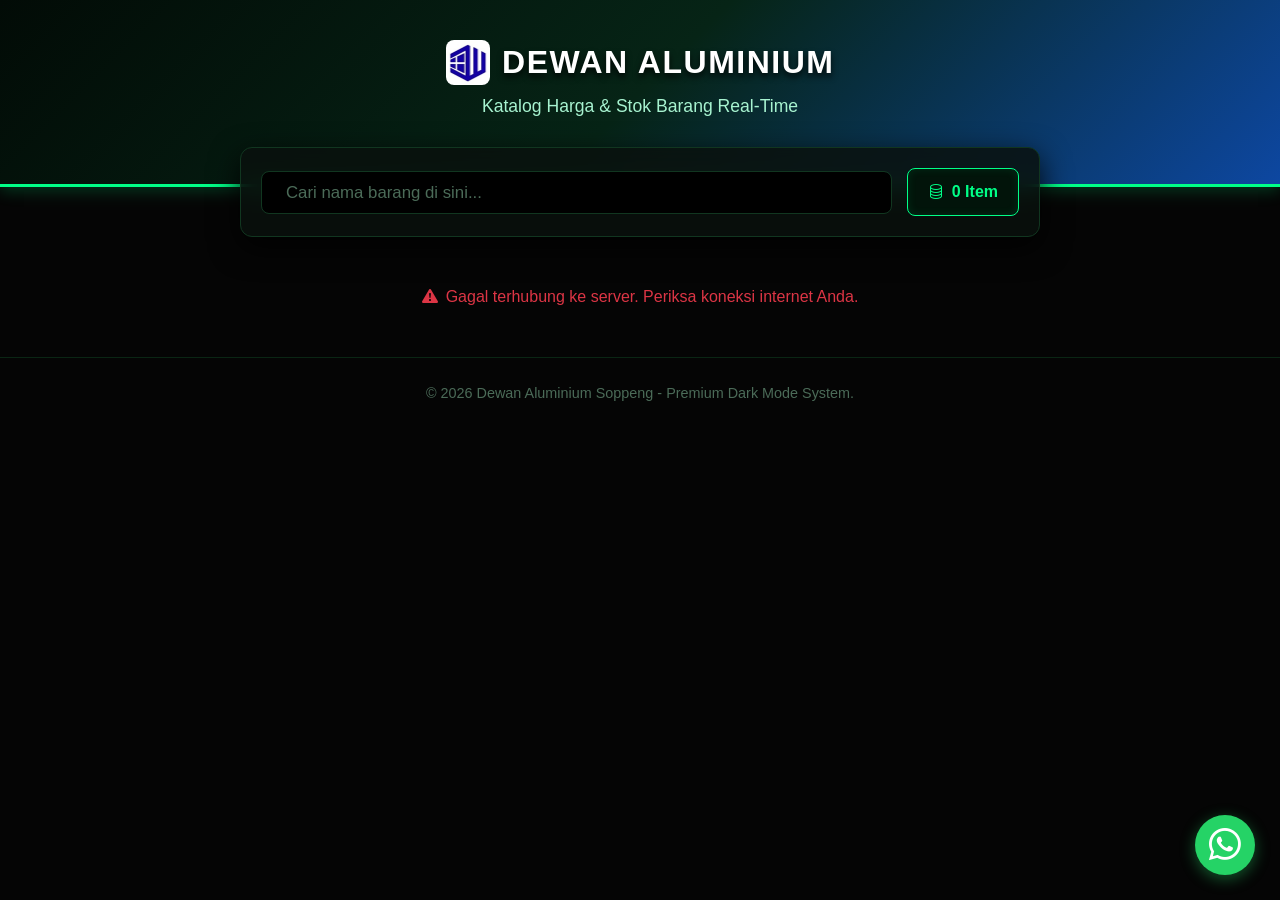
<file: Search2.html>
<!DOCTYPE html>
<html lang="id">
<head>
  <meta charset="UTF-8">
  <meta name="viewport" content="width=device-width, initial-scale=1.0">
  <title>Pencarian Barang Dewan Aluminium</title>
  
  <link href="https://cdn.jsdelivr.net/npm/bootstrap@5.3.0/dist/css/bootstrap.min.css" rel="stylesheet">
  <link rel="stylesheet" href="https://cdn.jsdelivr.net/npm/bootstrap-icons@1.11.1/font/bootstrap-icons.css">
  
  <style>
    body { 
      background-color: #050505; 
      color: #ffffff; 
      font-family: 'Segoe UI', Tahoma, Geneva, Verdana, sans-serif; 
    }
    
    .header-toko { 
      background: linear-gradient(135deg, #020b06 0%, #062416 50%, #0d47a1 100%); 
      color: #ffffff; 
      padding: 40px 15px 65px 15px; 
      text-align: center; 
      border-bottom: 3px solid #00ff87; 
      box-shadow: 0 4px 15px rgba(0, 255, 135, 0.2);
    }
    
    .header-toko h2 { 
      font-weight: 800; 
      letter-spacing: 1.5px; 
      text-transform: uppercase; 
      text-shadow: 0 4px 6px rgba(0,0,0,0.8); 
      display: flex;
      align-items: center;
      justify-content: center;
      gap: 12px;
    }
    
    /* CSS UNTUK LOGO BASE64 */
    .logo-base64 {
      height: 45px; /* Atur besar kecil logo di sini */
      width: auto;
      object-fit: contain;
      border-radius: 8px; /* Opsional: jika ingin logonya agak membulat */
    }

    .header-toko p { color: #a7f3d0; font-size: 1.1rem; }
    
    .search-wrapper { 
      max-width: 800px; 
      margin: -40px auto 20px auto; 
      background: rgba(10, 17, 13, 0.85); 
      backdrop-filter: blur(10px); 
      padding: 20px; 
      border-radius: 12px; 
      box-shadow: 0 10px 30px rgba(0, 0, 0, 0.9); 
      border: 1px solid #113620;
    }
    
    .input-group-custom { display: flex; gap: 15px; align-items: center; }

    .search-wrapper input { 
      background-color: #000000;
      border: 1px solid #113620;
      color: #ffffff;
      border-radius: 8px; 
      font-size: 1.05rem; 
    }
    
    .search-wrapper input:focus {
      background-color: #050505;
      color: #ffffff;
      border-color: #00ff87;
      box-shadow: 0 0 0 0.25rem rgba(0, 255, 135, 0.2);
    }
    
    .search-wrapper input::placeholder { color: #4b6b58; }
    
    .item-count-badge {
      background-color: #02140a;
      border: 1px solid #00ff87;
      color: #00ff87;
      padding: 0 20px;
      border-radius: 8px;
      font-weight: 600;
      white-space: nowrap;
      display: flex;
      align-items: center;
      height: 48px; 
      box-shadow: inset 0 0 10px rgba(0, 255, 135, 0.1);
    }
    
    .btn-clear {
      position: absolute; right: 15px; top: 50%;
      transform: translateY(-50%); background: none;
      border: none; color: #4b6b58; z-index: 10; display: none; 
    }
    
    .btn-clear:hover { color: #00ff87; }
    
    .table-card {
      background: #000000; border-radius: 12px; padding: 0;
      box-shadow: 0 4px 20px rgba(0, 255, 135, 0.08); 
      overflow: hidden; margin-bottom: 40px; border: 1px solid #113620;
    }
    
    .table { margin-bottom: 0; --bs-table-bg: transparent; color: #ffffff; }
    
    .table thead th { 
      background-color: #020b06 !important; color: #00ff87; font-weight: 700; 
      text-transform: uppercase; font-size: 0.85rem; letter-spacing: 1px;
      position: sticky; top: 0; z-index: 5;
      border-bottom: 2px solid #00ff87 !important; padding: 15px 10px;
    }
    
    .table tbody tr { background: linear-gradient(90deg, #000000 0%, #061c0e 50%, #000000 100%); transition: all 0.2s ease-in-out; }
    .table tbody td { border-bottom: 1px solid #0a2614 !important; padding: 16px 10px; color: #ffffff !important; background-color: transparent !important; vertical-align: middle; }
    .table tbody tr:hover { background: linear-gradient(90deg, #02140a 0%, #0c381c 50%, #02140a 100%); transform: scale(1.005); } 
    
    .harga-text { color: #00ff87 !important; font-weight: 700; font-size: 1.1rem; } 
    .nama-barang { font-weight: 600; color: #f8f9fa !important; font-size: 1.05rem; }
    .kolom-satuan { color: #8bb39b !important; font-size: 0.9rem; }
    
    .table-container-scroll { max-height: 65vh; overflow-y: auto; }
    .table-container-scroll::-webkit-scrollbar { width: 8px; }
    .table-container-scroll::-webkit-scrollbar-track { background: #000000; }
    .table-container-scroll::-webkit-scrollbar-thumb { background: #113620; border-radius: 4px; }
    .table-container-scroll::-webkit-scrollbar-thumb:hover { background: #00ff87; }
    
    .badge-stok-ada { background-color: #00ff87; color: #000000; font-weight: 800; font-size: 0.85rem; letter-spacing: 0.5px; }
    .badge-stok-habis { background-color: #ff4d4d; color: #ffffff; font-weight: 800; font-size: 0.85rem; letter-spacing: 0.5px; }
    
    .floating-wa {
      position: fixed; bottom: 25px; right: 25px; background-color: #25D366; color: white;
      width: 60px; height: 60px; border-radius: 50%; display: flex; align-items: center;
      justify-content: center; font-size: 32px; box-shadow: 0 4px 15px rgba(37, 211, 102, 0.4);
      z-index: 1000; transition: all 0.3s ease; text-decoration: none;
    }
    
    .floating-wa:hover { background-color: #1ebe57; color: white; transform: scale(1.1); box-shadow: 0 6px 20px rgba(37, 211, 102, 0.6); }
    
    .footer { text-align: center; padding: 25px; color: #4b6b58; font-size: 0.9rem; border-top: 1px solid #0a2614; margin-top: 20px;}
    #statusSync { display: none; font-size: 0.85rem; color: #00ff87; margin-top: 10px; font-weight: bold;}
    
    @media (max-width: 768px) {
      .input-group-custom { flex-direction: column; align-items: stretch; }
      .item-count-badge { justify-content: center; }
    }
  </style>
</head>
<body>

  <div class="header-toko">
    <h2>
      <img src="[data-uri]" alt="Logo" class="logo-base64">
      DEWAN ALUMINIUM
    </h2>
    <p class="mb-0">Katalog Harga & Stok Barang Real-Time</p>
  </div>

  <div class="container">
    <div class="search-wrapper">
      <div class="input-group-custom">
        <div class="position-relative flex-grow-1">
          <input type="text" id="kolomCari" class="form-control form-control-lg ps-4" placeholder="Cari nama barang di sini..." autocomplete="off">
          <button id="btnClear" class="btn-clear"><i class="bi bi-x-circle-fill fs-5"></i></button>
        </div>
        <div class="item-count-badge" id="infoJumlah">
          <i class="bi bi-database me-2"></i> <span id="angkaJumlah">0</span> &nbsp;Item
        </div>
      </div>
      <div id="statusSync" class="text-center"><i class="bi bi-arrow-repeat me-1"></i>Meningkatkan data dari server...</div>
    </div>

    <div id="statusLoading" class="text-center my-5">
      <div class="spinner-border" style="color: #00ff87;" role="status"></div>
      <p class="mt-3 fw-bold" style="color: #00ff87;">Menghubungkan ke database toko...</p>
    </div>

    <div class="table-card" id="tabelContainer" style="display: none;">
      <div class="table-responsive table-container-scroll">
        <table class="table table-hover align-middle">
          <thead>
            <tr>
              <th style="width: auto;"><i class="bi bi-box-seam me-2"></i>Nama Barang</th>
              <th class="text-center" style="width: 15%;">Satuan</th>
              <th class="text-end" style="width: 25%;">Harga</th>
              <th class="text-center" style="width: 15%;">Stok</th>
            </tr>
          </thead>
          <tbody id="isiTabel"></tbody>
        </table>
      </div>
    </div>
  </div>

  <div class="footer">
    &copy; 2026 Dewan Aluminium Soppeng - Premium Dark Mode System.
  </div>

  <a href="https://wa.me/6285150520292" target="_blank" class="floating-wa" title="Hubungi Kami via WhatsApp">
    <i class="bi bi-whatsapp"></i>
  </a>

  <script>
    // ⚠️ MASUKKAN URL API ANDA DI SINI ⚠️
    const URL_API_KASIR = "https://script.google.com/macros/s/AKfycbyaOcxsWdUXUh1px4RgCzovp6lk4NItG0hcXayuw38jCkd4reix7Cz9Qrf-PQLUQhCErw/exec?action=katalog";
    
    let dataKatalogAsli = [];
    let timeoutKetik = null;

    const kolomCari = document.getElementById('kolomCari');
    const btnClear = document.getElementById('btnClear');
    const infoJumlah = document.getElementById('infoJumlah');

    window.onload = async function() {
      const dataLama = localStorage.getItem('katalog_dewan_aluminium_glow');
      
      if (dataLama) {
        persiapkanData(JSON.parse(dataLama));
        tampilkanUI();
        prosesDataDanRender(); 
        document.getElementById('statusSync').style.display = 'block';
      }

      try {
        const response = await fetch(URL_API_KASIR);
        if (!response.ok) throw new Error('Gagal mengambil data');
        const data = await response.json();
        
        persiapkanData(data);
        localStorage.setItem('katalog_dewan_aluminium_glow', JSON.stringify(dataKatalogAsli));
        
        tampilkanUI();
        document.getElementById('statusSync').style.display = 'none';
        prosesDataDanRender();
        
      } catch (error) {
        if(!dataLama) { 
          document.getElementById('statusLoading').innerHTML = "<span class='text-danger'><i class='bi bi-exclamation-triangle-fill me-2'></i>Gagal terhubung ke server. Periksa koneksi internet Anda.</span>";
        }
        document.getElementById('statusSync').style.display = 'none';
      }
    };

    function persiapkanData(dataMentah) {
      dataKatalogAsli = dataMentah.filter(b => b.nama && b.nama.toString().trim() !== "");
    }

    function tampilkanUI() {
      document.getElementById('statusLoading').style.display = 'none';
      document.getElementById('tabelContainer').style.display = 'block';
    }

    // FUNGSI MULTI-KEYWORD SEARCH & TANPA LIMIT
    function prosesDataDanRender() {
      const kataKunciMentah = kolomCari.value.toLowerCase().trim();

      if (kataKunciMentah === "") {
        infoJumlah.innerHTML = `<i class="bi bi-database me-2"></i> <span>${dataKatalogAsli.length}</span> &nbsp;Total`;
        renderTabel([]); // Tetap dikosongkan saat pertama load
        return;
      }

      // Memecah kata kunci berdasarkan spasi (contoh: "hollow x-men" menjadi ["hollow", "x-men"])
      const arrayKataKunci = kataKunciMentah.split(/\s+/);

      // Filter: Harus mengandung SEMUA kata yang diketik (di posisi mana saja)
      let dataOlahan = dataKatalogAsli.filter(b => {
        const namaBarang = b.nama.toLowerCase();
        return arrayKataKunci.every(kata => namaBarang.includes(kata));
      });

      infoJumlah.innerHTML = `<i class="bi bi-search me-2"></i> <span>${dataOlahan.length}</span> &nbsp;Ditemukan`;

      // Render SEMUA hasil tanpa dilimit
      renderTabel(dataOlahan);
    }

    function renderTabel(data) {
      const tbody = document.getElementById('isiTabel');
      
      if (data.length === 0) {
        if (kolomCari.value.trim() === "") {
          tbody.innerHTML = `
            <tr>
              <td colspan="4" class="text-center py-5">
                <i class="bi bi-keyboard fs-1 mb-3 d-block" style="color: #113620;"></i>
                <span style="color: #8bb39b; font-size: 1.1rem;">Ketik nama barang untuk memunculkan data...</span>
              </td>
            </tr>`;
        } else {
          tbody.innerHTML = `
            <tr>
              <td colspan="4" class="text-center py-5">
                <i class="bi bi-search fs-1 mb-3 d-block" style="color: #113620;"></i>
                <span style="color: #8bb39b; font-size: 1.1rem;">Barang tidak ditemukan.</span>
              </td>
            </tr>`;
        }
        return;
      }

      let htmlKumpulan = "";
      data.forEach(barang => {
        let stokAngka = (barang.stok && !isNaN(barang.stok)) ? Number(barang.stok) : 0;
        let badgeStok = stokAngka > 0 
          ? `<span class="badge badge-stok-ada rounded-pill px-3 py-2"><i class="bi bi-check-circle-fill me-1"></i>${stokAngka}</span>` 
          : `<span class="badge badge-stok-habis rounded-pill px-3 py-2"><i class="bi bi-x-circle-fill me-1"></i>Habis</span>`;

        let teksHarga = (barang.harga && !isNaN(barang.harga) && barang.harga !== "") 
          ? `Rp ${Number(barang.harga).toLocaleString('id-ID')}` 
          : `<span style="color:#4b6b58;">-</span>`;

        let teksSatuan = (barang.satuan && barang.satuan.trim() !== "") ? barang.satuan : "-";

        htmlKumpulan += `
          <tr>
            <td class="nama-barang text-wrap">${barang.nama}</td>
            <td class="text-center kolom-satuan">${teksSatuan}</td>
            <td class="text-end harga-text">${teksHarga}</td>
            <td class="text-center">${badgeStok}</td>
          </tr>
        `;
      });
      
      tbody.innerHTML = htmlKumpulan;
    }

    kolomCari.addEventListener('input', function(e) {
      btnClear.style.display = e.target.value.length > 0 ? 'block' : 'none';
      
      clearTimeout(timeoutKetik);
      timeoutKetik = setTimeout(() => {
        prosesDataDanRender();
      }, 300); 
    });

    btnClear.addEventListener('click', function() {
      kolomCari.value = "";
      btnClear.style.display = 'none';
      kolomCari.focus();
      prosesDataDanRender();
    });

  </script>
</body>
</html>
</file>
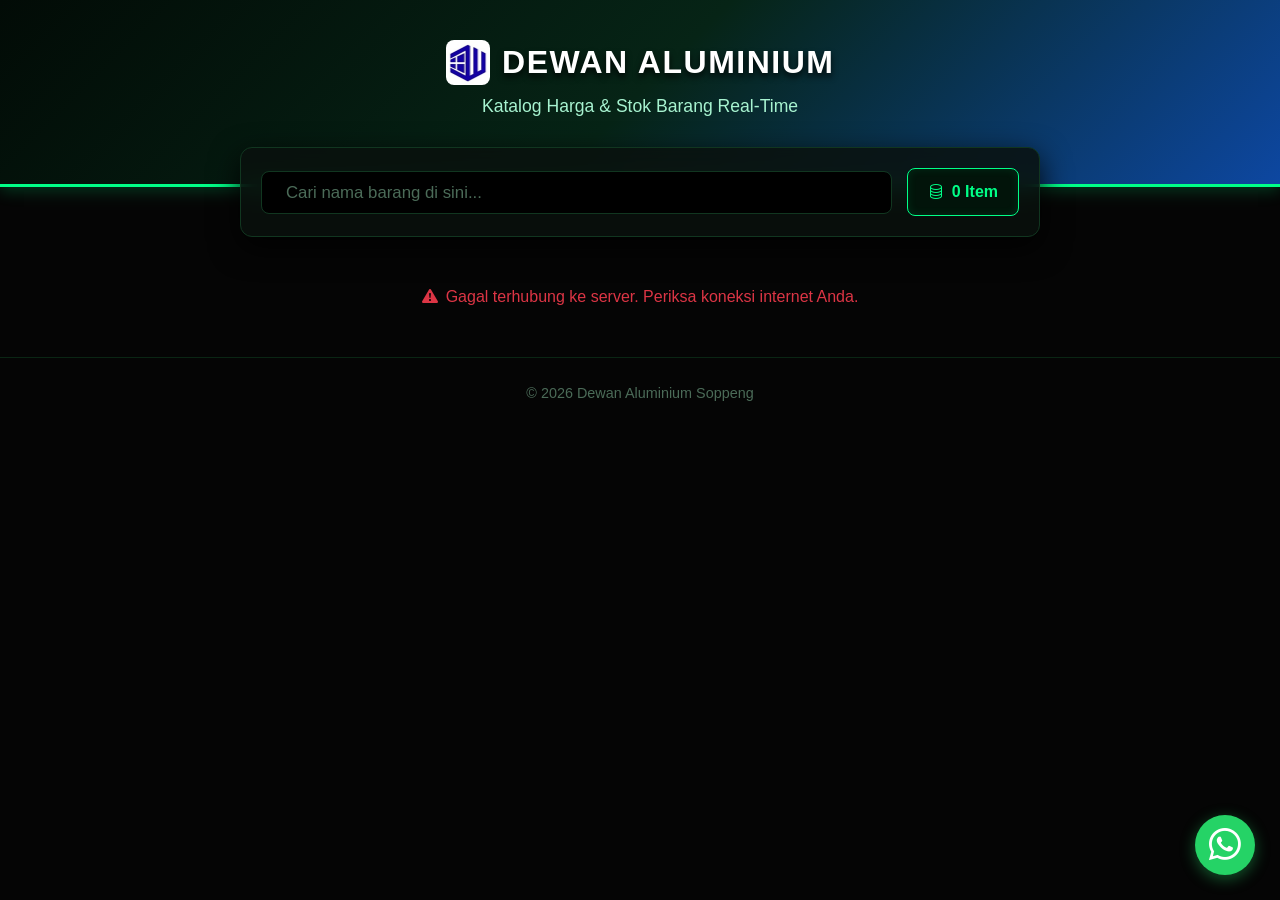
<file: Search3.html>
<!DOCTYPE html>
<html lang="id">
<head>
  <meta charset="UTF-8">
  <meta name="viewport" content="width=device-width, initial-scale=1.0">
  <title>Pencarian Barang Dewan Aluminium</title>
  
  <link href="https://cdn.jsdelivr.net/npm/bootstrap@5.3.0/dist/css/bootstrap.min.css" rel="stylesheet">
  <link rel="stylesheet" href="https://cdn.jsdelivr.net/npm/bootstrap-icons@1.11.1/font/bootstrap-icons.css">
  
  <style>
    body { 
      background-color: #050505; 
      color: #ffffff; 
      font-family: 'Segoe UI', Tahoma, Geneva, Verdana, sans-serif; 
    }
    
    .header-toko { 
      background: linear-gradient(135deg, #020b06 0%, #062416 50%, #0d47a1 100%); 
      color: #ffffff; 
      padding: 40px 15px 65px 15px; 
      text-align: center; 
      border-bottom: 3px solid #00ff87; 
      box-shadow: 0 4px 15px rgba(0, 255, 135, 0.2);
    }
    
    .header-toko h2 { 
      font-weight: 800; 
      letter-spacing: 1.5px; 
      text-transform: uppercase; 
      text-shadow: 0 4px 6px rgba(0,0,0,0.8); 
      display: flex;
      align-items: center;
      justify-content: center;
      gap: 12px;
    }
    
    /* CSS UNTUK LOGO BASE64 */
    .logo-base64 {
      height: 45px; 
      width: auto;
      object-fit: contain;
      border-radius: 8px; 
    }

    .header-toko p { color: #a7f3d0; font-size: 1.1rem; }
    
    .search-wrapper { 
      max-width: 800px; 
      margin: -40px auto 20px auto; 
      background: rgba(10, 17, 13, 0.85); 
      backdrop-filter: blur(10px); 
      padding: 20px; 
      border-radius: 12px; 
      box-shadow: 0 10px 30px rgba(0, 0, 0, 0.9); 
      border: 1px solid #113620;
    }
    
    .input-group-custom { display: flex; gap: 15px; align-items: center; }

    .search-wrapper input { 
      background-color: #000000;
      border: 1px solid #113620;
      color: #ffffff;
      border-radius: 8px; 
      font-size: 1.05rem; 
    }
    .search-wrapper input:focus {
      background-color: #050505;
      color: #ffffff;
      border-color: #00ff87;
      box-shadow: 0 0 0 0.25rem rgba(0, 255, 135, 0.2);
    }
    .search-wrapper input::placeholder { color: #4b6b58; }
    
    .item-count-badge {
      background-color: #02140a;
      border: 1px solid #00ff87;
      color: #00ff87;
      padding: 0 20px;
      border-radius: 8px;
      font-weight: 600;
      white-space: nowrap;
      display: flex;
      align-items: center;
      height: 48px; 
      box-shadow: inset 0 0 10px rgba(0, 255, 135, 0.1);
    }
    
    .btn-clear {
      position: absolute; right: 15px; top: 50%;
      transform: translateY(-50%); background: none;
      border: none; color: #4b6b58; z-index: 10; display: none; 
    }
    .btn-clear:hover { color: #00ff87; }
    
    .table-card {
      background: #000000; border-radius: 12px; padding: 0;
      box-shadow: 0 4px 20px rgba(0, 255, 135, 0.08); 
      overflow: hidden; margin-bottom: 40px; border: 1px solid #113620;
    }
    
    .table { margin-bottom: 0; --bs-table-bg: transparent; color: #ffffff; }
    .table thead th { 
      background-color: #020b06 !important; color: #00ff87; font-weight: 700; 
      text-transform: uppercase; font-size: 0.85rem; letter-spacing: 1px;
      position: sticky; top: 0; z-index: 5;
      border-bottom: 2px solid #00ff87 !important; padding: 15px 10px;
    }
    
    .table tbody tr { background: linear-gradient(90deg, #000000 0%, #061c0e 50%, #000000 100%); transition: all 0.2s ease-in-out; }
    .table tbody td { border-bottom: 1px solid #0a2614 !important; padding: 16px 10px; color: #ffffff !important; background-color: transparent !important; vertical-align: middle; }
    .table tbody tr:hover { background: linear-gradient(90deg, #02140a 0%, #0c381c 50%, #02140a 100%); transform: scale(1.005); } 
    
    .harga-text { color: #00ff87 !important; font-weight: 700; font-size: 1.1rem; } 
    .nama-barang { font-weight: 600; color: #f8f9fa !important; font-size: 1.05rem; }
    .kolom-satuan { color: #8bb39b !important; font-size: 0.9rem; }
    
    .table-container-scroll { max-height: 65vh; overflow-y: auto; }
    .table-container-scroll::-webkit-scrollbar { width: 8px; }
    .table-container-scroll::-webkit-scrollbar-track { background: #000000; }
    .table-container-scroll::-webkit-scrollbar-thumb { background: #113620; border-radius: 4px; }
    .table-container-scroll::-webkit-scrollbar-thumb:hover { background: #00ff87; }
    
    .badge-stok-ada { background-color: #00ff87; color: #000000; font-weight: 800; font-size: 0.85rem; letter-spacing: 0.5px; }
    .badge-stok-habis { background-color: #ff4d4d; color: #ffffff; font-weight: 800; font-size: 0.85rem; letter-spacing: 0.5px; }
    
    .floating-wa {
      position: fixed; bottom: 25px; right: 25px; background-color: #25D366; color: white;
      width: 60px; height: 60px; border-radius: 50%; display: flex; align-items: center;
      justify-content: center; font-size: 32px; box-shadow: 0 4px 15px rgba(37, 211, 102, 0.4);
      z-index: 1000; transition: all 0.3s ease; text-decoration: none;
    }
    .floating-wa:hover { background-color: #1ebe57; color: white; transform: scale(1.1); box-shadow: 0 6px 20px rgba(37, 211, 102, 0.6); }
    
    .footer { text-align: center; padding: 25px; color: #4b6b58; font-size: 0.9rem; border-top: 1px solid #0a2614; margin-top: 20px;}
    #statusSync { display: none; font-size: 0.85rem; color: #00ff87; margin-top: 10px; font-weight: bold;}
    
    @media (max-width: 768px) {
      .input-group-custom { flex-direction: column; align-items: stretch; }
      .item-count-badge { justify-content: center; }
    }
  </style>
</head>
<body>

  <div class="header-toko">
    <h2>
      <img src="[data-uri]" alt="Logo" class="logo-base64">
      DEWAN ALUMINIUM
    </h2>
    <p class="mb-0">Katalog Harga & Stok Barang Real-Time</p>
  </div>

  <div class="container">
    <div class="search-wrapper">
      <div class="input-group-custom">
        <div class="position-relative flex-grow-1">
          <input type="text" id="kolomCari" class="form-control form-control-lg ps-4" placeholder="Cari nama barang di sini..." autocomplete="off">
          <button id="btnClear" class="btn-clear"><i class="bi bi-x-circle-fill fs-5"></i></button>
        </div>
        <div class="item-count-badge" id="infoJumlah">
          <i class="bi bi-database me-2"></i> <span id="angkaJumlah">0</span> &nbsp;Item
        </div>
      </div>
      <div id="statusSync" class="text-center"><i class="bi bi-arrow-repeat me-1"></i>Meningkatkan data dari server...</div>
    </div>

    <div id="statusLoading" class="text-center my-5">
      <div class="spinner-border" style="color: #00ff87;" role="status"></div>
      <p class="mt-3 fw-bold" style="color: #00ff87;">Menghubungkan ke database toko...</p>
    </div>

    <div class="table-card" id="tabelContainer" style="display: none;">
      <div class="table-responsive table-container-scroll">
        <table class="table table-hover align-middle">
          <thead>
            <tr>
              <th style="width: auto;"><i class="bi bi-box-seam me-2"></i>Nama Barang</th>
              <th class="text-center" style="width: 15%;">Satuan</th>
              <th class="text-end" style="width: 25%;">Harga</th>
              <th class="text-center" style="width: 15%;">Stok</th>
            </tr>
          </thead>
          <tbody id="isiTabel"></tbody>
        </table>
      </div>
    </div>
  </div>

  <div class="footer">
    &copy; 2026 Dewan Aluminium Soppeng
  </div>

  <a href="https://wa.me/6285150520292" target="_blank" class="floating-wa" title="Hubungi Kami via WhatsApp">
    <i class="bi bi-whatsapp"></i>
  </a>

  <script>
    // ⚠️ MASUKKAN URL GOOGLE SCRIPT (WEB APP) KAMU DI SINI ⚠️
    // Jangan hapus parameter action, sheet, dan key yang sudah saya susun di bawah.
    const SCRIPT_URL = "https://script.google.com/macros/s/AKfycbxcXnRPIUzCEWqK_zssMjDGxiZr_ymS5Js2pDgX8IT8aP5Az7YTV3hSgLxNueBbx36ZJQ/exec";
    const API_KEY = "dewan123";
    const NAMA_SHEET = "Barang"; // Sesuaikan jika nama sheet di Google Sheet berbeda
    
    // URL Penuh untuk JSONP (Fungsi callback diatur ke 'prosesDataJSONP')
    const URL_API_KASIR = `${SCRIPT_URL}?action=search&sheet=${NAMA_SHEET}&key=${API_KEY}&callback=prosesDataJSONP`;
    
    let dataKatalogAsli = [];
    let timeoutKetik = null;

    const kolomCari = document.getElementById('kolomCari');
    const btnClear = document.getElementById('btnClear');
    const infoJumlah = document.getElementById('infoJumlah');

    window.onload = function() {
      const dataLama = localStorage.getItem('katalog_dewan_db2');
      
      if (dataLama) {
        dataKatalogAsli = JSON.parse(dataLama);
        tampilkanUI();
        prosesDataDanRender(); 
        document.getElementById('statusSync').style.display = 'block';
      }

      // Mengambil data menggunakan metode Script Injection untuk JSONP
      const script = document.createElement('script');
      script.src = URL_API_KASIR;
      
      // Menangani error jika script gagal dimuat (misal tidak ada internet)
      script.onerror = function() {
        if(!dataLama) { 
          document.getElementById('statusLoading').innerHTML = "<span class='text-danger'><i class='bi bi-exclamation-triangle-fill me-2'></i>Gagal terhubung ke server. Periksa koneksi internet Anda.</span>";
        }
        document.getElementById('statusSync').style.display = 'none';
      };

      document.body.appendChild(script);
    };

    // 🟢 FUNGSI CALLBACK JSONP (Dipanggil otomatis oleh server Google)
    window.prosesDataJSONP = function(dataMentah2D) {
      dataKatalogAsli = [];
      
      // Mengubah Array 2D (Kolom dan Baris) menjadi Array Objek
      // Asumsi Kolom Spreadsheet: B(1)=Nama, C(2)=Satuan, E(4)=Harga, F(5)=Stok
      // Kita lewati baris pertama (i=0) karena biasanya berisi Header "Nama Barang", "Harga", dll.
      for (let i = 1; i < dataMentah2D.length; i++) {
        let row = dataMentah2D[i];
        let namaBarang = row[1]; // Kolom B
        
        if (namaBarang && namaBarang.toString().trim() !== "") {
          dataKatalogAsli.push({
            nama: namaBarang.toString().trim(),
            satuan: row[2] || "-", // Kolom C
            harga: row[4] || "",   // Kolom E
            stok: row[6] || 0      // Kolom G
          });
        }
      }

      // Simpan ke Cache
      localStorage.setItem('katalog_dewan_db2', JSON.stringify(dataKatalogAsli));
      
      tampilkanUI();
      document.getElementById('statusSync').style.display = 'none';
      prosesDataDanRender();
    };

    function tampilkanUI() {
      document.getElementById('statusLoading').style.display = 'none';
      document.getElementById('tabelContainer').style.display = 'block';
    }

    // FUNGSI MULTI-KEYWORD SEARCH & TANPA LIMIT
    function prosesDataDanRender() {
      const kataKunciMentah = kolomCari.value.toLowerCase().trim();

      if (kataKunciMentah === "") {
        infoJumlah.innerHTML = `<i class="bi bi-database me-2"></i> <span>${dataKatalogAsli.length}</span> &nbsp;Total`;
        renderTabel([]); // Tetap dikosongkan saat pertama load
        return;
      }

      const arrayKataKunci = kataKunciMentah.split(/\s+/);

      let dataOlahan = dataKatalogAsli.filter(b => {
        const namaBarang = b.nama.toLowerCase();
        return arrayKataKunci.every(kata => namaBarang.includes(kata));
      });

      infoJumlah.innerHTML = `<i class="bi bi-search me-2"></i> <span>${dataOlahan.length}</span> &nbsp;Ditemukan`;
      renderTabel(dataOlahan);
    }

    function renderTabel(data) {
      const tbody = document.getElementById('isiTabel');
      
      if (data.length === 0) {
        if (kolomCari.value.trim() === "") {
          tbody.innerHTML = `
            <tr>
              <td colspan="4" class="text-center py-5">
                <i class="bi bi-keyboard fs-1 mb-3 d-block" style="color: #113620;"></i>
                <span style="color: #8bb39b; font-size: 1.1rem;">Ketik nama barang untuk memunculkan data...</span>
              </td>
            </tr>`;
        } else {
          tbody.innerHTML = `
            <tr>
              <td colspan="4" class="text-center py-5">
                <i class="bi bi-search fs-1 mb-3 d-block" style="color: #113620;"></i>
                <span style="color: #8bb39b; font-size: 1.1rem;">Barang tidak ditemukan.</span>
              </td>
            </tr>`;
        }
        return;
      }

      let htmlKumpulan = "";
      data.forEach(barang => {
        let stokAngka = (barang.stok && !isNaN(barang.stok)) ? Number(barang.stok) : 0;
        let badgeStok = stokAngka > 0 
          ? `<span class="badge badge-stok-ada rounded-pill px-3 py-2"><i class="bi bi-check-circle-fill me-1"></i>${stokAngka}</span>` 
          : `<span class="badge badge-stok-habis rounded-pill px-3 py-2"><i class="bi bi-x-circle-fill me-1"></i>Habis</span>`;

        // Ubah ke string dulu, lalu hapus semua karakter koma
let hargaBersih = String(barang.harga).replace(/,/g, ''); 
let hargaAngka = Number(hargaBersih);

let teksHarga = (barang.harga && !isNaN(hargaAngka) && hargaBersih !== "") 
  ? `Rp ${hargaAngka.toLocaleString('id-ID')}` 
  : `<span style="color:#4b6b58;">-</span>`;
        
        let teksSatuan = (barang.satuan && barang.satuan.trim() !== "") ? barang.satuan : "-";

        htmlKumpulan += `
          <tr>
            <td class="nama-barang text-wrap">${barang.nama}</td>
            <td class="text-center kolom-satuan">${teksSatuan}</td>
            <td class="text-end harga-text">${teksHarga}</td>
            <td class="text-center">${badgeStok}</td>
          </tr>
        `;
      });
      
      tbody.innerHTML = htmlKumpulan;
    }

    kolomCari.addEventListener('input', function(e) {
      btnClear.style.display = e.target.value.length > 0 ? 'block' : 'none';
      
      clearTimeout(timeoutKetik);
      timeoutKetik = setTimeout(() => {
        prosesDataDanRender();
      }, 300); 
    });

    btnClear.addEventListener('click', function() {
      kolomCari.value = "";
      btnClear.style.display = 'none';
      kolomCari.focus();
      prosesDataDanRender();
    });

  </script>
</body>
</html>
</file>
